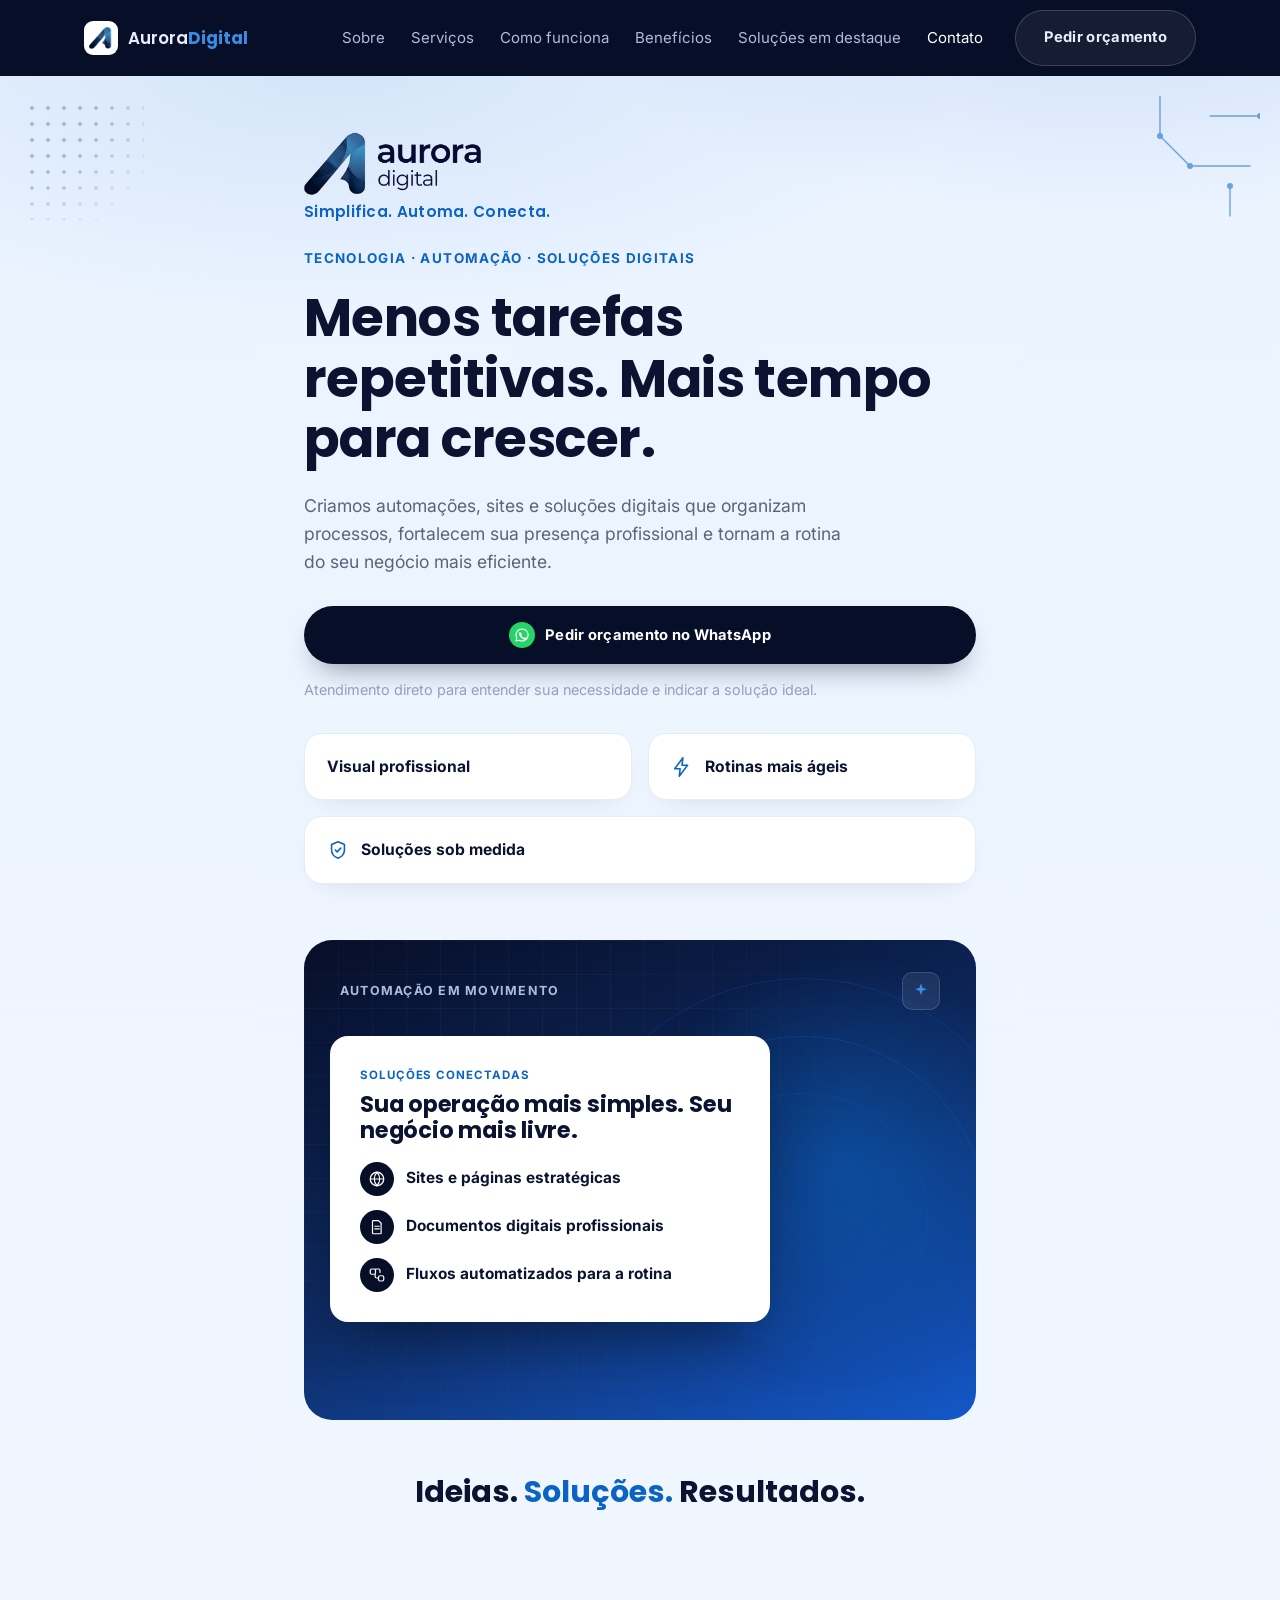
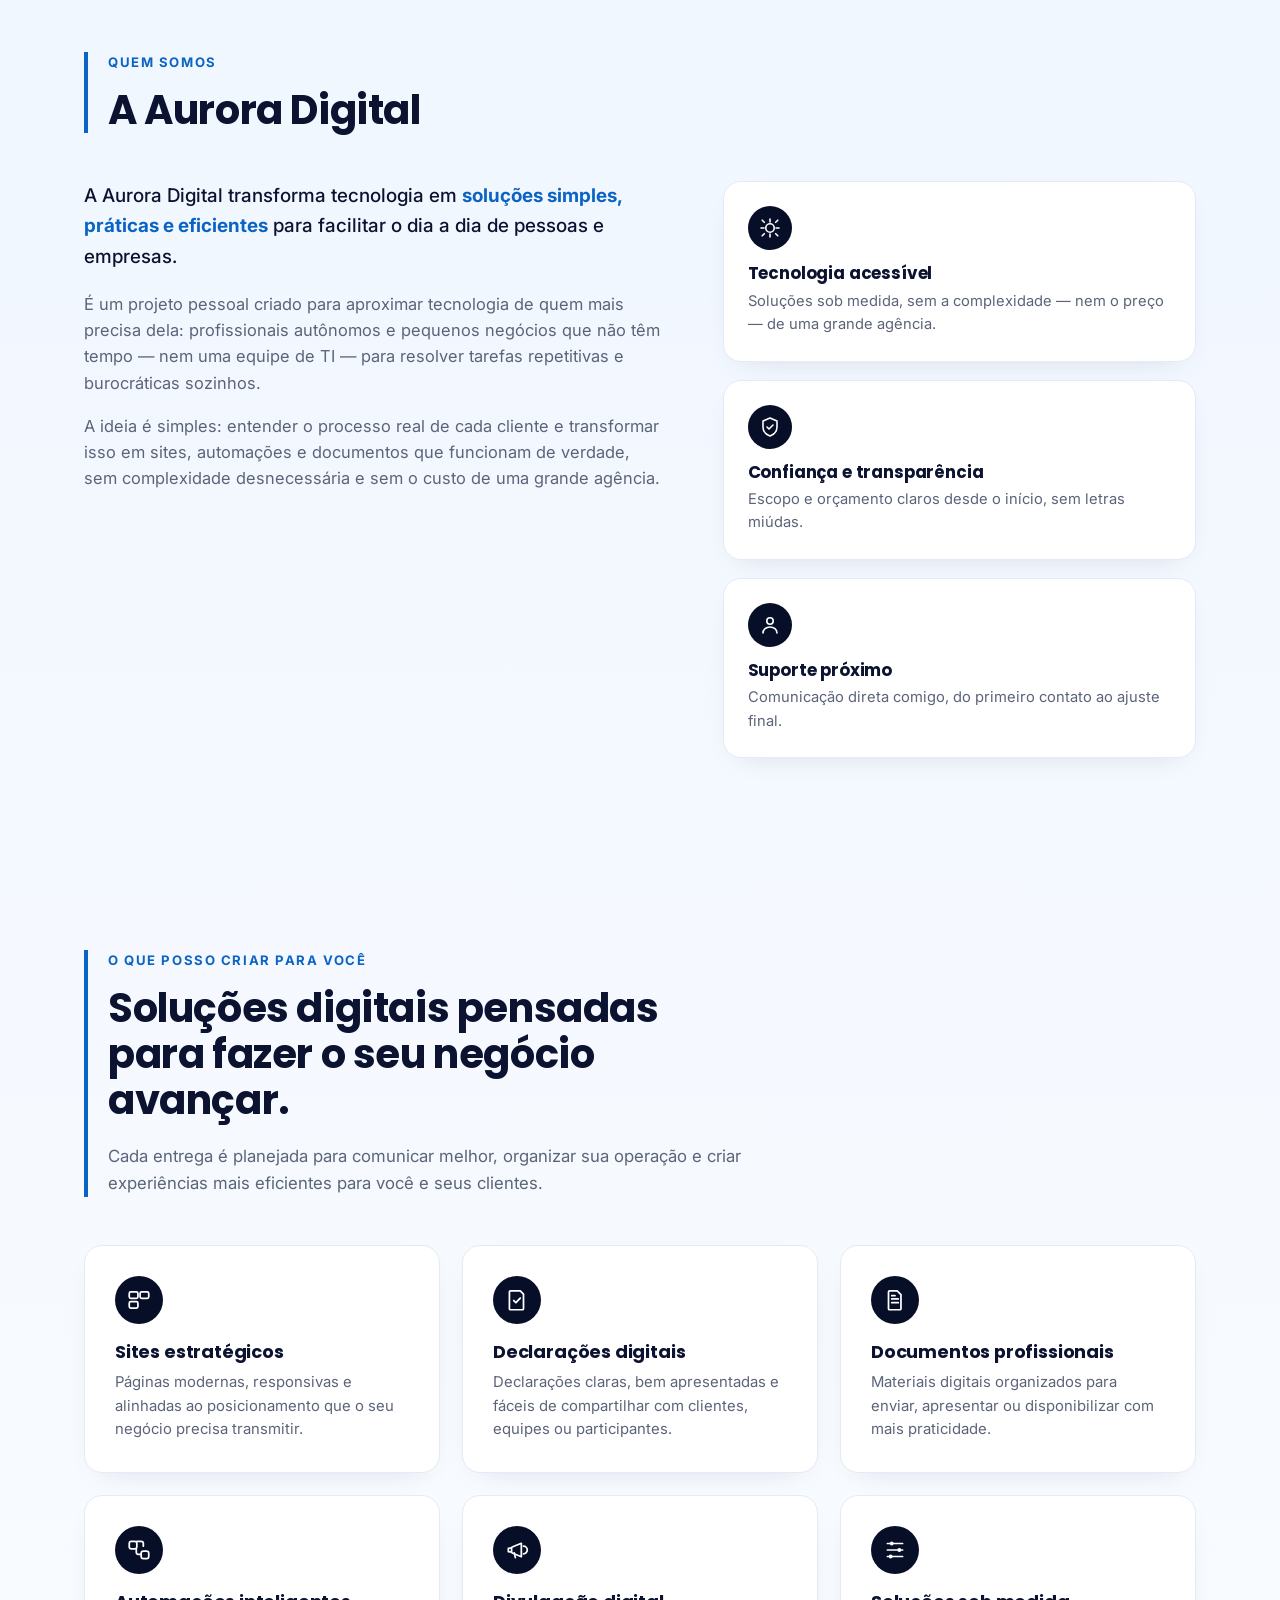
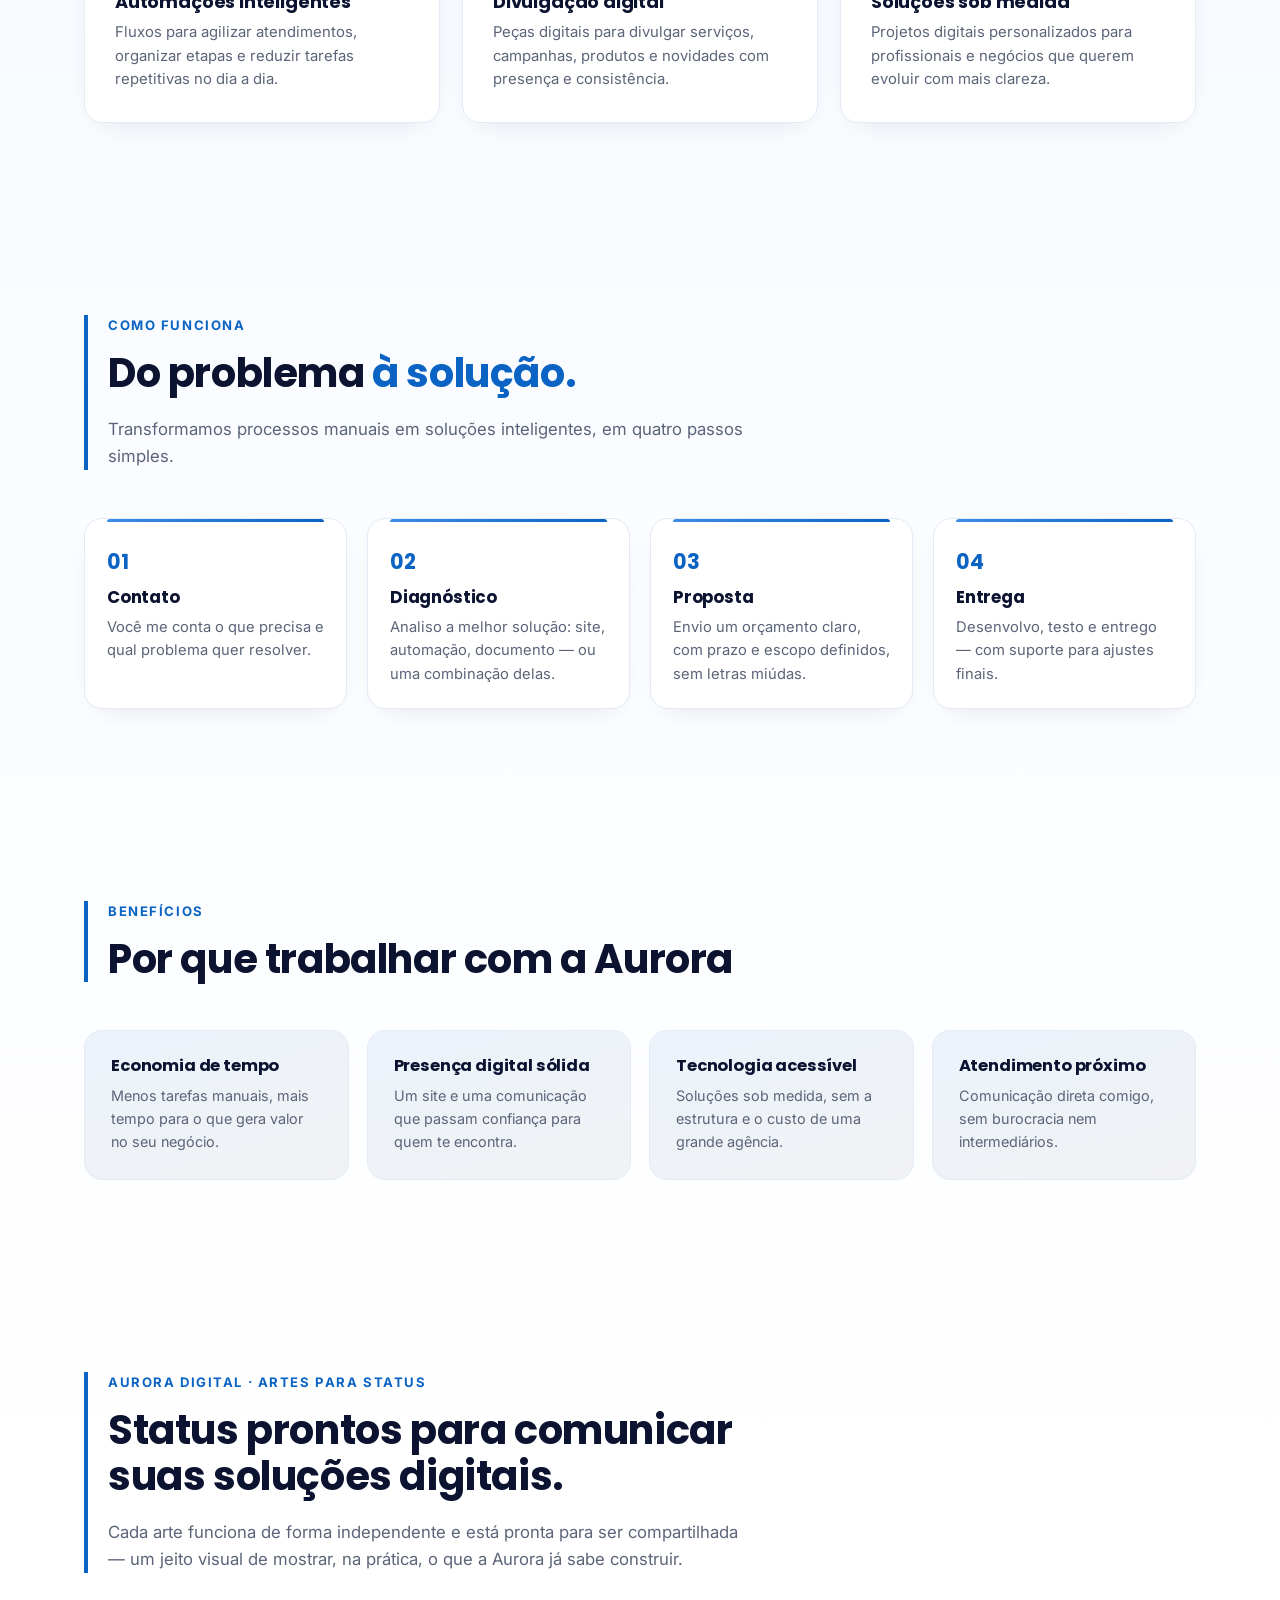
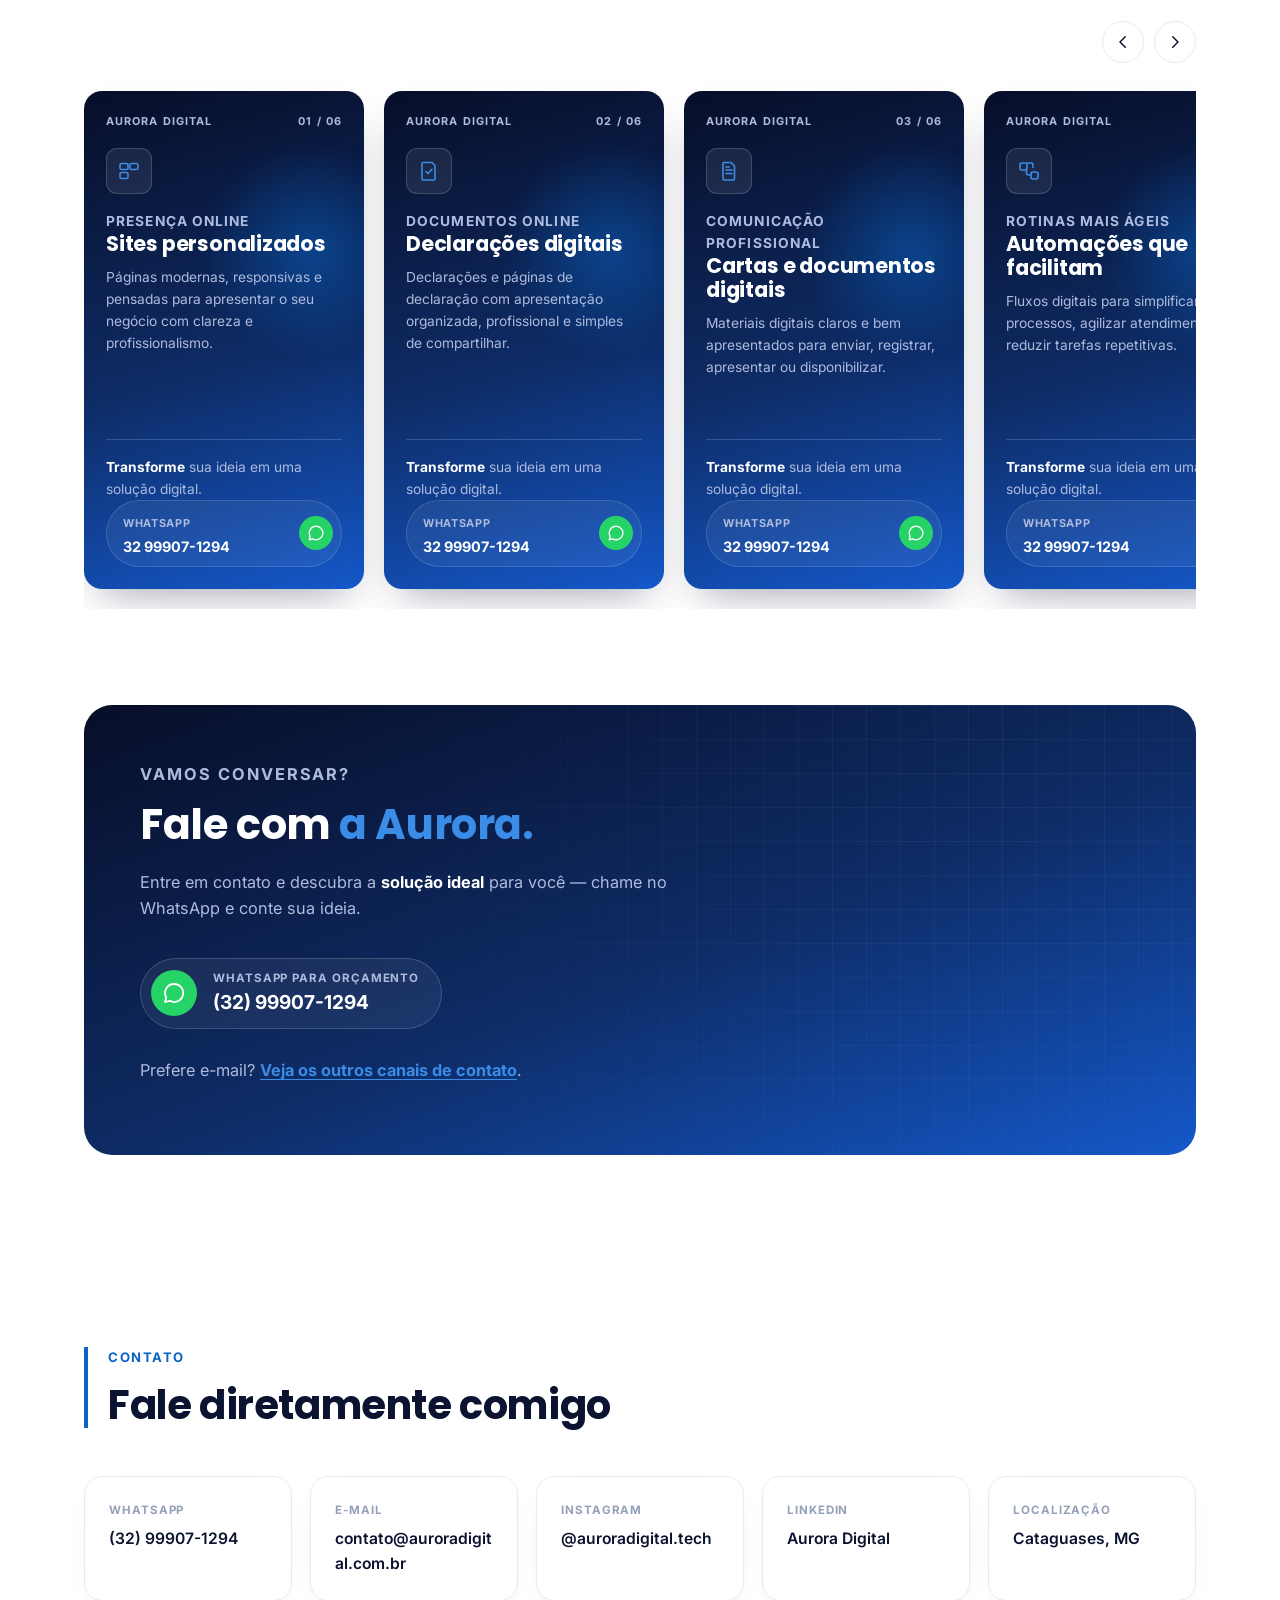
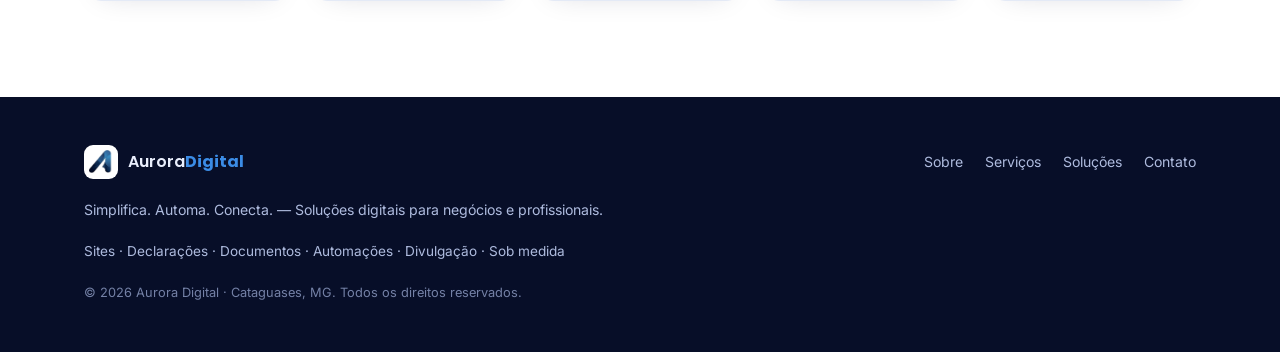
<file: index.html>
<!DOCTYPE html>
<html lang="pt-BR">
<head>
<meta charset="UTF-8">
<meta name="viewport" content="width=device-width, initial-scale=1.0">
<title>Aurora Digital — Automação e soluções digitais sob medida</title>
<meta name="description" content="A Aurora Digital cria sites, automações, documentos e soluções digitais sob medida para profissionais e pequenos negócios que querem economizar tempo e melhorar sua presença online.">

<link rel="preconnect" href="https://fonts.googleapis.com">
<link rel="preconnect" href="https://fonts.gstatic.com" crossorigin>
<link href="https://fonts.googleapis.com/css2?family=Poppins:wght@500;600;700;800&family=Inter:wght@400;500;600;700&display=swap" rel="stylesheet">

<link rel="icon" type="image/png" sizes="32x32" href="assets/favicon-32.png">
<link rel="icon" type="image/png" sizes="512x512" href="assets/favicon-512.png">
<link rel="apple-touch-icon" href="assets/apple-touch-icon.png">

<link rel="stylesheet" href="style.css">
</head>
<body>

<a class="skip-link" href="#conteudo">Pular para o conteúdo</a>

<!-- EDITAR: troque pelo número real de WhatsApp (com DDI 55 + DDD, só números) -->
<!-- Número usado: (32) 99907-1294 -->

<header class="site-header" id="topo">
  <div class="container header-inner">
    <a href="#topo" class="logo" aria-label="Aurora Digital — início">
      <span class="logo-mark" aria-hidden="true">
        <img src="assets/logo-icon.png" alt="" width="217" height="207">
      </span>
      <span class="logo-text">Aurora<strong>Digital</strong></span>
    </a>

    <nav class="main-nav" id="main-nav" data-state="closed">
      <ul>
        <li><a href="#sobre" class="nav-link">Sobre</a></li>
        <li><a href="#servicos" class="nav-link">Serviços</a></li>
        <li><a href="#como-funciona" class="nav-link">Como funciona</a></li>
        <li><a href="#beneficios" class="nav-link">Benefícios</a></li>
        <li><a href="#solucoes" class="nav-link">Soluções em destaque</a></li>
        <li><a href="#contato" class="nav-link">Contato</a></li>
      </ul>
      <a href="#orcamento" class="btn btn-ghost-dark btn-nav">Pedir orçamento</a>
    </nav>

    <button class="menu-toggle" id="menu-toggle" aria-expanded="false" aria-controls="main-nav" aria-label="Abrir menu">
      <span></span><span></span><span></span>
    </button>
  </div>
</header>

<main id="conteudo">

  <!-- HERO -->
  <section class="hero" id="hero">
    <span class="corner-dots" aria-hidden="true"></span>
    <span class="corner-circuit" aria-hidden="true">
      <svg viewBox="0 0 220 160" fill="none">
        <path d="M120 0v40l30 30h60M170 20h50M150 70h20M190 90v30" stroke="#0B63C4" stroke-width="1.4" stroke-linecap="round"/>
        <circle cx="120" cy="40" r="3" fill="#0B63C4"/>
        <circle cx="150" cy="70" r="3" fill="#0B63C4"/>
        <circle cx="190" cy="90" r="3" fill="#0B63C4"/>
        <circle cx="220" cy="20" r="3" fill="#0B63C4"/>
      </svg>
    </span>
    <div class="container hero-inner">
      <div class="brand-chip reveal">
        <img src="assets/logo-lockup.png" alt="Aurora Digital" class="brand-chip-logo" width="574" height="207">
      </div>
      <p class="brand-tagline reveal">Simplifica. Automa. Conecta.</p>

      <p class="eyebrow reveal">Tecnologia · Automação · Soluções Digitais</p>
      <h1 class="reveal">Menos tarefas repetitivas. Mais tempo para crescer.</h1>
      <p class="hero-lead reveal">
        Criamos automações, sites e soluções digitais que organizam processos,
        fortalecem sua presença profissional e tornam a rotina do seu negócio
        mais eficiente.
      </p>

      <div class="hero-actions reveal">
        <a href="#" class="btn btn-primary btn-block whatsapp-link" data-wa-message="Olá! Vim pelo site da Aurora Digital e gostaria de um orçamento.">
          <span class="wa-badge" aria-hidden="true">
            <svg viewBox="0 0 24 24" fill="none"><path d="M12 3a9 9 0 0 0-7.8 13.4L3 21l4.7-1.2A9 9 0 1 0 12 3z" stroke="currentColor" stroke-width="1.7" stroke-linecap="round" stroke-linejoin="round"/><path d="M8.5 8.8c.2-.5.5-.5.8-.5h.6c.2 0 .5 0 .7.5.3.6.9 2 1 2.1.1.2.1.4 0 .6-.1.2-.2.3-.4.5-.2.2-.4.4-.2.7.2.4 1 1.5 2.1 2.4 1.4 1.2 2 1.3 2.3 1.2.3-.1.6-.4.8-.7.2-.2.4-.3.7-.2.3.1 1.8.8 2.1 1 .3.1.5.2.5.4.1.5-.1 1.2-.6 1.7-.6.6-1.9 1-3.1.6-1.6-.5-3.7-1.6-5.4-3.4-1.6-1.7-2.6-3.6-2.9-5-.3-1.3.1-2.5.7-3.1z" fill="currentColor"/></svg>
          </span>
          <span>Pedir orçamento no WhatsApp</span>
        </a>
      </div>
      <p class="hero-note reveal">Atendimento direto para entender sua necessidade e indicar a solução ideal.</p>

      <div class="pill-grid reveal">
        <div class="pill">Visual profissional</div>
        <div class="pill">
          <span class="pill-icon" aria-hidden="true">
            <svg viewBox="0 0 24 24" fill="none"><path d="M13 2L4 14h6l-1 8 9-12h-6l1-8z" stroke="currentColor" stroke-width="1.7" stroke-linejoin="round"/></svg>
          </span>
          Rotinas mais ágeis
        </div>
        <div class="pill">
          <span class="pill-icon" aria-hidden="true">
            <svg viewBox="0 0 24 24" fill="none"><path d="M12 3l7 3v6c0 4.5-3 7.5-7 9-4-1.5-7-4.5-7-9V6l7-3z" stroke="currentColor" stroke-width="1.7" stroke-linejoin="round"/><path d="M9 12l2 2 4-4" stroke="currentColor" stroke-width="1.7" stroke-linecap="round" stroke-linejoin="round"/></svg>
          </span>
          Soluções sob medida
        </div>
      </div>

      <!-- Painel escuro: Automação em movimento -->
      <div class="motion-panel reveal">
        <div class="motion-rings" aria-hidden="true"><span></span><span></span><span></span></div>
        <div class="motion-glow" aria-hidden="true"></div>

        <div class="motion-topbar">
          <span>Automação em movimento</span>
          <span class="sparkle" aria-hidden="true">
            <svg viewBox="0 0 24 24" fill="none"><path d="M12 3l1.8 5.2L19 10l-5.2 1.8L12 17l-1.8-5.2L5 10l5.2-1.8L12 3z" fill="currentColor"/></svg>
          </span>
        </div>

        <div class="motion-card">
          <p class="story-eyebrow" style="color:var(--blue)">Soluções conectadas</p>
          <h3>Sua operação mais simples. Seu negócio mais livre.</h3>
          <ul class="motion-list">
            <li>
              <span class="ic" style="background:var(--tint-mint-bg); color:var(--tint-mint-fg)" aria-hidden="true">
                <svg viewBox="0 0 24 24" fill="none"><circle cx="12" cy="12" r="9" stroke="currentColor" stroke-width="1.7"/><path d="M3 12h18M12 3c2.4 2.6 3.6 5.7 3.6 9s-1.2 6.4-3.6 9c-2.4-2.6-3.6-5.7-3.6-9S9.6 5.6 12 3z" stroke="currentColor" stroke-width="1.5"/></svg>
              </span>
              Sites e páginas estratégicas
            </li>
            <li>
              <span class="ic" style="background:var(--tint-blue-bg); color:var(--tint-blue-fg)" aria-hidden="true">
                <svg viewBox="0 0 24 24" fill="none"><path d="M7 3.5h7l3.5 3.5V20a1 1 0 0 1-1 1H7a1 1 0 0 1-1-1V4.5a1 1 0 0 1 1-1z" stroke="currentColor" stroke-width="1.6" stroke-linejoin="round"/><path d="M9 11h6M9 14.5h6" stroke="currentColor" stroke-width="1.6" stroke-linecap="round"/></svg>
              </span>
              Documentos digitais profissionais
            </li>
            <li>
              <span class="ic" style="background:var(--tint-purple-bg); color:var(--tint-purple-fg)" aria-hidden="true">
                <svg viewBox="0 0 24 24" fill="none"><rect x="3" y="4" width="7" height="7" rx="2" stroke="currentColor" stroke-width="1.6"/><rect x="14" y="13" width="7" height="7" rx="2" stroke="currentColor" stroke-width="1.6"/><path d="M9.5 11v3a2 2 0 0 0 2 2H14M10 4h4a2 2 0 0 1 2 2v2.5" stroke="currentColor" stroke-width="1.6" stroke-linecap="round"/></svg>
              </span>
              Fluxos automatizados para a rotina
            </li>
          </ul>
        </div>
      </div>
    </div>
  </section>

  <!-- FAIXA DE IMPACTO -->
  <p class="statement-strip reveal">Ideias. <span class="accent">Soluções.</span> Resultados.</p>

  <!-- SOBRE -->
  <section class="section" id="sobre">
    <div class="container">
      <div class="section-head reveal">
        <p class="tag">Quem somos</p>
        <h2>A Aurora Digital</h2>
      </div>

      <div class="about-grid">
        <div class="about-text reveal">
          <p class="lead-statement">
            A Aurora Digital transforma tecnologia em <strong>soluções simples,
            práticas e eficientes</strong> para facilitar o dia a dia de pessoas
            e empresas.
          </p>
          <p>
            É um projeto pessoal criado para aproximar tecnologia de quem mais
            precisa dela: profissionais autônomos e pequenos negócios que não
            têm tempo — nem uma equipe de TI — para resolver tarefas repetitivas
            e burocráticas sozinhos.
          </p>
          <p>
            A ideia é simples: entender o processo real de cada cliente e
            transformar isso em sites, automações e documentos que funcionam de
            verdade, sem complexidade desnecessária e sem o custo de uma grande
            agência.
          </p>
        </div>

        <div class="about-values reveal">
          <div class="value-card">
            <span class="value-icon" style="background:var(--tint-blue-bg); color:var(--tint-blue-fg)" aria-hidden="true">
              <svg viewBox="0 0 24 24" fill="none"><path d="M12 3v3M12 18v3M4.2 4.2l2.1 2.1M17.7 17.7l2.1 2.1M3 12h3M18 12h3M4.2 19.8l2.1-2.1M17.7 6.3l2.1-2.1" stroke="currentColor" stroke-width="1.6" stroke-linecap="round"/><circle cx="12" cy="12" r="4.2" stroke="currentColor" stroke-width="1.6"/></svg>
            </span>
            <h3>Tecnologia acessível</h3>
            <p>Soluções sob medida, sem a complexidade — nem o preço — de uma grande agência.</p>
          </div>
          <div class="value-card">
            <span class="value-icon" style="background:var(--tint-mint-bg); color:var(--tint-mint-fg)" aria-hidden="true">
              <svg viewBox="0 0 24 24" fill="none"><path d="M12 3l7 3v6c0 4.5-3 7.5-7 9-4-1.5-7-4.5-7-9V6l7-3z" stroke="currentColor" stroke-width="1.6" stroke-linejoin="round"/><path d="M9 12l2 2 4-4" stroke="currentColor" stroke-width="1.6" stroke-linecap="round" stroke-linejoin="round"/></svg>
            </span>
            <h3>Confiança e transparência</h3>
            <p>Escopo e orçamento claros desde o início, sem letras miúdas.</p>
          </div>
          <div class="value-card">
            <span class="value-icon" style="background:var(--tint-purple-bg); color:var(--tint-purple-fg)" aria-hidden="true">
              <svg viewBox="0 0 24 24" fill="none"><circle cx="12" cy="8" r="3.2" stroke="currentColor" stroke-width="1.6"/><path d="M5 20c0-3.5 3.1-6 7-6s7 2.5 7 6" stroke="currentColor" stroke-width="1.6" stroke-linecap="round"/></svg>
            </span>
            <h3>Suporte próximo</h3>
            <p>Comunicação direta comigo, do primeiro contato ao ajuste final.</p>
          </div>
        </div>
      </div>
    </div>
  </section>

  <!-- SERVIÇOS -->
  <section class="section" id="servicos">
    <div class="container">
      <div class="section-head reveal">
        <p class="tag">O que posso criar para você</p>
        <h2>Soluções digitais pensadas para fazer o seu negócio avançar.</h2>
        <p class="section-lead">Cada entrega é planejada para comunicar melhor, organizar sua operação e criar experiências mais eficientes para você e seus clientes.</p>
      </div>

      <div class="services-grid">
        <article class="service-card reveal">
          <span class="service-icon" style="background:var(--tint-blue-bg); color:var(--tint-blue-fg)" aria-hidden="true">
            <svg viewBox="0 0 24 24" fill="none"><rect x="3" y="4.5" width="8" height="6" rx="1.4" stroke="currentColor" stroke-width="1.6"/><rect x="13" y="4.5" width="8" height="6" rx="1.4" stroke="currentColor" stroke-width="1.6"/><rect x="3" y="13.5" width="8" height="6" rx="1.4" stroke="currentColor" stroke-width="1.6"/></svg>
          </span>
          <h3>Sites estratégicos</h3>
          <p>Páginas modernas, responsivas e alinhadas ao posicionamento que o seu negócio precisa transmitir.</p>
        </article>

        <article class="service-card reveal">
          <span class="service-icon" style="background:var(--tint-mint-bg); color:var(--tint-mint-fg)" aria-hidden="true">
            <svg viewBox="0 0 24 24" fill="none"><path d="M6 3.5h9l3 3V20a1 1 0 0 1-1 1H6a1 1 0 0 1-1-1V4.5a1 1 0 0 1 1-1z" stroke="currentColor" stroke-width="1.6" stroke-linejoin="round"/><path d="M9 12.5l2 2 4-4.2" stroke="currentColor" stroke-width="1.6" stroke-linecap="round" stroke-linejoin="round"/></svg>
          </span>
          <h3>Declarações digitais</h3>
          <p>Declarações claras, bem apresentadas e fáceis de compartilhar com clientes, equipes ou participantes.</p>
        </article>

        <article class="service-card reveal">
          <span class="service-icon" style="background:var(--tint-orange-bg); color:var(--tint-orange-fg)" aria-hidden="true">
            <svg viewBox="0 0 24 24" fill="none"><path d="M7 3.5h7l3.5 3.5V20a1 1 0 0 1-1 1H7a1 1 0 0 1-1-1V4.5a1 1 0 0 1 1-1z" stroke="currentColor" stroke-width="1.6" stroke-linejoin="round"/><path d="M9 11h6M9 14.5h6M9 8h3" stroke="currentColor" stroke-width="1.6" stroke-linecap="round"/></svg>
          </span>
          <h3>Documentos profissionais</h3>
          <p>Materiais digitais organizados para enviar, apresentar ou disponibilizar com mais praticidade.</p>
        </article>

        <article class="service-card reveal">
          <span class="service-icon" style="background:var(--tint-purple-bg); color:var(--tint-purple-fg)" aria-hidden="true">
            <svg viewBox="0 0 24 24" fill="none"><rect x="3" y="4" width="7" height="7" rx="2" stroke="currentColor" stroke-width="1.6"/><rect x="14" y="13" width="7" height="7" rx="2" stroke="currentColor" stroke-width="1.6"/><path d="M9.5 11v3a2 2 0 0 0 2 2H14M10 4h4a2 2 0 0 1 2 2v2.5" stroke="currentColor" stroke-width="1.6" stroke-linecap="round"/></svg>
          </span>
          <h3>Automações inteligentes</h3>
          <p>Fluxos para agilizar atendimentos, organizar etapas e reduzir tarefas repetitivas no dia a dia.</p>
        </article>

        <article class="service-card reveal">
          <span class="service-icon" style="background:var(--tint-violet-bg); color:var(--tint-violet-fg)" aria-hidden="true">
            <svg viewBox="0 0 24 24" fill="none"><path d="M4 10.5v3l3 .6v-4.2L4 10.5z" stroke="currentColor" stroke-width="1.6" stroke-linejoin="round"/><path d="M7 9.4l9-3.6v12.4l-9-3.6" stroke="currentColor" stroke-width="1.6" stroke-linejoin="round"/><path d="M9.5 14.7l1 4.3M18 8.5a3.2 3.2 0 0 1 0 7" stroke="currentColor" stroke-width="1.6" stroke-linecap="round"/></svg>
          </span>
          <h3>Divulgação digital</h3>
          <p>Peças digitais para divulgar serviços, campanhas, produtos e novidades com presença e consistência.</p>
        </article>

        <article class="service-card reveal">
          <span class="service-icon" style="background:var(--tint-sky-bg); color:var(--tint-sky-fg)" aria-hidden="true">
            <svg viewBox="0 0 24 24" fill="none"><path d="M5 6h14M5 12h14M5 18h14" stroke="currentColor" stroke-width="1.6" stroke-linecap="round"/><circle cx="9" cy="6" r="1.8" fill="currentColor"/><circle cx="16" cy="12" r="1.8" fill="currentColor"/><circle cx="8" cy="18" r="1.8" fill="currentColor"/></svg>
          </span>
          <h3>Soluções sob medida</h3>
          <p>Projetos digitais personalizados para profissionais e negócios que querem evoluir com mais clareza.</p>
        </article>
      </div>
    </div>
  </section>

  <!-- COMO FUNCIONA -->
  <section class="section" id="como-funciona">
    <div class="container">
      <div class="section-head reveal">
        <p class="tag">Como funciona</p>
        <h2>Do problema <span class="accent">à solução.</span></h2>
        <p class="section-lead">Transformamos processos manuais em soluções inteligentes, em quatro passos simples.</p>
      </div>

      <ol class="process">
        <li class="process-step reveal">
          <span class="process-number">01</span>
          <h3>Contato</h3>
          <p>Você me conta o que precisa e qual problema quer resolver.</p>
        </li>
        <li class="process-step reveal">
          <span class="process-number">02</span>
          <h3>Diagnóstico</h3>
          <p>Analiso a melhor solução: site, automação, documento — ou uma combinação delas.</p>
        </li>
        <li class="process-step reveal">
          <span class="process-number">03</span>
          <h3>Proposta</h3>
          <p>Envio um orçamento claro, com prazo e escopo definidos, sem letras miúdas.</p>
        </li>
        <li class="process-step reveal">
          <span class="process-number">04</span>
          <h3>Entrega</h3>
          <p>Desenvolvo, testo e entrego — com suporte para ajustes finais.</p>
        </li>
      </ol>
    </div>
  </section>

  <!-- BENEFÍCIOS -->
  <section class="section" id="beneficios">
    <div class="container">
      <div class="section-head reveal">
        <p class="tag">Benefícios</p>
        <h2>Por que trabalhar com a Aurora</h2>
      </div>

      <div class="benefits-grid">
        <div class="benefit-item reveal">
          <h3>Economia de tempo</h3>
          <p>Menos tarefas manuais, mais tempo para o que gera valor no seu negócio.</p>
        </div>
        <div class="benefit-item reveal">
          <h3>Presença digital sólida</h3>
          <p>Um site e uma comunicação que passam confiança para quem te encontra.</p>
        </div>
        <div class="benefit-item reveal">
          <h3>Tecnologia acessível</h3>
          <p>Soluções sob medida, sem a estrutura e o custo de uma grande agência.</p>
        </div>
        <div class="benefit-item reveal">
          <h3>Atendimento próximo</h3>
          <p>Comunicação direta comigo, sem burocracia nem intermediários.</p>
        </div>
      </div>
    </div>
  </section>

  <!-- SOLUÇÕES EM DESTAQUE -->
  <section class="section" id="solucoes">
    <div class="container">
      <div class="section-head reveal">
        <p class="tag">Aurora Digital · Artes para status</p>
        <h2>Status prontos para comunicar suas soluções digitais.</h2>
        <p class="section-lead">Cada arte funciona de forma independente e está pronta para ser compartilhada — um jeito visual de mostrar, na prática, o que a Aurora já sabe construir.</p>
      </div>

      <div class="showcase-nav">
        <button class="showcase-arrow" id="showcase-prev" aria-label="Ver card anterior">
          <svg viewBox="0 0 24 24" fill="none"><path d="M15 5l-7 7 7 7" stroke="currentColor" stroke-width="2" stroke-linecap="round" stroke-linejoin="round"/></svg>
        </button>
        <button class="showcase-arrow" id="showcase-next" aria-label="Ver próximo card">
          <svg viewBox="0 0 24 24" fill="none"><path d="M9 5l7 7-7 7" stroke="currentColor" stroke-width="2" stroke-linecap="round" stroke-linejoin="round"/></svg>
        </button>
      </div>

      <div class="showcase-wrap reveal">
        <div class="showcase-track" id="showcase-track" tabindex="0" aria-label="Galeria de artes para status, role para o lado para ver mais">

          <article class="story-card">
            <div class="story-top"><span>Aurora Digital</span><span>01 / 06</span></div>
            <span class="story-icon" aria-hidden="true">
              <svg viewBox="0 0 24 24" fill="none"><rect x="3" y="4.5" width="8" height="6" rx="1.4" stroke="currentColor" stroke-width="1.6"/><rect x="13" y="4.5" width="8" height="6" rx="1.4" stroke="currentColor" stroke-width="1.6"/><rect x="3" y="13.5" width="8" height="6" rx="1.4" stroke="currentColor" stroke-width="1.6"/></svg>
            </span>
            <p class="story-eyebrow">Presença online</p>
            <h3>Sites personalizados</h3>
            <p>Páginas modernas, responsivas e pensadas para apresentar o seu negócio com clareza e profissionalismo.</p>
            <div class="story-spacer"></div>
            <div class="story-divider"></div>
            <p class="story-tagline"><strong>Transforme</strong> sua ideia em uma solução digital.</p>
            <div class="story-contact">
              <span>
                <span class="story-contact-text">WhatsApp</span>
                <span class="story-contact-num">32 99907-1294</span>
              </span>
              <a href="#" class="story-contact-btn whatsapp-link" data-wa-message="Olá! Vi o status sobre Sites personalizados e quero saber mais." aria-label="Chamar no WhatsApp">
                <svg viewBox="0 0 24 24" fill="none"><path d="M12 3a9 9 0 0 0-7.8 13.4L3 21l4.7-1.2A9 9 0 1 0 12 3z" stroke="currentColor" stroke-width="1.8" stroke-linecap="round" stroke-linejoin="round"/></svg>
              </a>
            </div>
          </article>

          <article class="story-card">
            <div class="story-top"><span>Aurora Digital</span><span>02 / 06</span></div>
            <span class="story-icon" aria-hidden="true">
              <svg viewBox="0 0 24 24" fill="none"><path d="M6 3.5h9l3 3V20a1 1 0 0 1-1 1H6a1 1 0 0 1-1-1V4.5a1 1 0 0 1 1-1z" stroke="currentColor" stroke-width="1.6" stroke-linejoin="round"/><path d="M9 12.5l2 2 4-4.2" stroke="currentColor" stroke-width="1.6" stroke-linecap="round" stroke-linejoin="round"/></svg>
            </span>
            <p class="story-eyebrow">Documentos online</p>
            <h3>Declarações digitais</h3>
            <p>Declarações e páginas de declaração com apresentação organizada, profissional e simples de compartilhar.</p>
            <div class="story-spacer"></div>
            <div class="story-divider"></div>
            <p class="story-tagline"><strong>Transforme</strong> sua ideia em uma solução digital.</p>
            <div class="story-contact">
              <span>
                <span class="story-contact-text">WhatsApp</span>
                <span class="story-contact-num">32 99907-1294</span>
              </span>
              <a href="#" class="story-contact-btn whatsapp-link" data-wa-message="Olá! Vi o status sobre Declarações digitais e quero saber mais." aria-label="Chamar no WhatsApp">
                <svg viewBox="0 0 24 24" fill="none"><path d="M12 3a9 9 0 0 0-7.8 13.4L3 21l4.7-1.2A9 9 0 1 0 12 3z" stroke="currentColor" stroke-width="1.8" stroke-linecap="round" stroke-linejoin="round"/></svg>
              </a>
            </div>
          </article>

          <article class="story-card">
            <div class="story-top"><span>Aurora Digital</span><span>03 / 06</span></div>
            <span class="story-icon" aria-hidden="true">
              <svg viewBox="0 0 24 24" fill="none"><path d="M7 3.5h7l3.5 3.5V20a1 1 0 0 1-1 1H7a1 1 0 0 1-1-1V4.5a1 1 0 0 1 1-1z" stroke="currentColor" stroke-width="1.6" stroke-linejoin="round"/><path d="M9 11h6M9 14.5h6M9 8h3" stroke="currentColor" stroke-width="1.6" stroke-linecap="round"/></svg>
            </span>
            <p class="story-eyebrow">Comunicação profissional</p>
            <h3>Cartas e documentos digitais</h3>
            <p>Materiais digitais claros e bem apresentados para enviar, registrar, apresentar ou disponibilizar.</p>
            <div class="story-spacer"></div>
            <div class="story-divider"></div>
            <p class="story-tagline"><strong>Transforme</strong> sua ideia em uma solução digital.</p>
            <div class="story-contact">
              <span>
                <span class="story-contact-text">WhatsApp</span>
                <span class="story-contact-num">32 99907-1294</span>
              </span>
              <a href="#" class="story-contact-btn whatsapp-link" data-wa-message="Olá! Vi o status sobre Documentos digitais e quero saber mais." aria-label="Chamar no WhatsApp">
                <svg viewBox="0 0 24 24" fill="none"><path d="M12 3a9 9 0 0 0-7.8 13.4L3 21l4.7-1.2A9 9 0 1 0 12 3z" stroke="currentColor" stroke-width="1.8" stroke-linecap="round" stroke-linejoin="round"/></svg>
              </a>
            </div>
          </article>

          <article class="story-card">
            <div class="story-top"><span>Aurora Digital</span><span>04 / 06</span></div>
            <span class="story-icon" aria-hidden="true">
              <svg viewBox="0 0 24 24" fill="none"><rect x="3" y="4" width="7" height="7" rx="2" stroke="currentColor" stroke-width="1.6"/><rect x="14" y="13" width="7" height="7" rx="2" stroke="currentColor" stroke-width="1.6"/><path d="M9.5 11v3a2 2 0 0 0 2 2H14M10 4h4a2 2 0 0 1 2 2v2.5" stroke="currentColor" stroke-width="1.6" stroke-linecap="round"/></svg>
            </span>
            <p class="story-eyebrow">Rotinas mais ágeis</p>
            <h3>Automações que facilitam</h3>
            <p>Fluxos digitais para simplificar processos, agilizar atendimentos e reduzir tarefas repetitivas.</p>
            <div class="story-spacer"></div>
            <div class="story-divider"></div>
            <p class="story-tagline"><strong>Transforme</strong> sua ideia em uma solução digital.</p>
            <div class="story-contact">
              <span>
                <span class="story-contact-text">WhatsApp</span>
                <span class="story-contact-num">32 99907-1294</span>
              </span>
              <a href="#" class="story-contact-btn whatsapp-link" data-wa-message="Olá! Vi o status sobre Automações e quero saber mais." aria-label="Chamar no WhatsApp">
                <svg viewBox="0 0 24 24" fill="none"><path d="M12 3a9 9 0 0 0-7.8 13.4L3 21l4.7-1.2A9 9 0 1 0 12 3z" stroke="currentColor" stroke-width="1.8" stroke-linecap="round" stroke-linejoin="round"/></svg>
              </a>
            </div>
          </article>

          <article class="story-card">
            <div class="story-top"><span>Aurora Digital</span><span>05 / 06</span></div>
            <span class="story-icon" aria-hidden="true">
              <svg viewBox="0 0 24 24" fill="none"><path d="M4 10.5v3l3 .6v-4.2L4 10.5z" stroke="currentColor" stroke-width="1.6" stroke-linejoin="round"/><path d="M7 9.4l9-3.6v12.4l-9-3.6" stroke="currentColor" stroke-width="1.6" stroke-linejoin="round"/><path d="M9.5 14.7l1 4.3M18 8.5a3.2 3.2 0 0 1 0 7" stroke="currentColor" stroke-width="1.6" stroke-linecap="round"/></svg>
            </span>
            <p class="story-eyebrow">Divulgue com impacto</p>
            <h3>Panfletos e materiais digitais</h3>
            <p>Peças digitais para divulgar serviços, campanhas, produtos e novidades com mais presença visual.</p>
            <div class="story-spacer"></div>
            <div class="story-divider"></div>
            <p class="story-tagline"><strong>Transforme</strong> sua ideia em uma solução digital.</p>
            <div class="story-contact">
              <span>
                <span class="story-contact-text">WhatsApp</span>
                <span class="story-contact-num">32 99907-1294</span>
              </span>
              <a href="#" class="story-contact-btn whatsapp-link" data-wa-message="Olá! Vi o status sobre Divulgação digital e quero saber mais." aria-label="Chamar no WhatsApp">
                <svg viewBox="0 0 24 24" fill="none"><path d="M12 3a9 9 0 0 0-7.8 13.4L3 21l4.7-1.2A9 9 0 1 0 12 3z" stroke="currentColor" stroke-width="1.8" stroke-linecap="round" stroke-linejoin="round"/></svg>
              </a>
            </div>
          </article>

          <article class="story-card">
            <div class="story-top"><span>Aurora Digital</span><span>06 / 06</span></div>
            <span class="story-icon" aria-hidden="true">
              <svg viewBox="0 0 24 24" fill="none"><path d="M5 6h14M5 12h14M5 18h14" stroke="currentColor" stroke-width="1.6" stroke-linecap="round"/><circle cx="9" cy="6" r="1.8" fill="currentColor"/><circle cx="16" cy="12" r="1.8" fill="currentColor"/><circle cx="8" cy="18" r="1.8" fill="currentColor"/></svg>
            </span>
            <p class="story-eyebrow">Sob medida</p>
            <h3>Soluções sob medida</h3>
            <p>Projetos digitais personalizados para profissionais e negócios que querem evoluir com mais clareza.</p>
            <div class="story-spacer"></div>
            <div class="story-divider"></div>
            <p class="story-tagline"><strong>Transforme</strong> sua ideia em uma solução digital.</p>
            <div class="story-contact">
              <span>
                <span class="story-contact-text">WhatsApp</span>
                <span class="story-contact-num">32 99907-1294</span>
              </span>
              <a href="#" class="story-contact-btn whatsapp-link" data-wa-message="Olá! Vi o status sobre soluções sob medida e quero saber mais." aria-label="Chamar no WhatsApp">
                <svg viewBox="0 0 24 24" fill="none"><path d="M12 3a9 9 0 0 0-7.8 13.4L3 21l4.7-1.2A9 9 0 1 0 12 3z" stroke="currentColor" stroke-width="1.8" stroke-linecap="round" stroke-linejoin="round"/></svg>
              </a>
            </div>
          </article>

        </div>
      </div>
      <!-- EDITAR: quando tiver artes/casos reais, substitua o conteúdo de cada story-card mantendo a mesma estrutura -->
    </div>
  </section>

  <!-- CTA ORÇAMENTO -->
  <section class="section cta-section" id="orcamento">
    <div class="container">
      <div class="cta-panel reveal">
        <span class="corner-dots corner-dots-dark" aria-hidden="true"></span>
        <p class="tag tag-on-dark">Vamos conversar?</p>
        <h2>Fale com <span class="accent-light">a Aurora.</span></h2>
        <p>Entre em contato e descubra a <strong>solução ideal</strong> para você — chame no WhatsApp e conte sua ideia.</p>

        <a href="#" class="cta-contact whatsapp-link" data-wa-message="Olá! Vim pelo site da Aurora Digital e gostaria de conversar sobre um orçamento.">
          <span class="cta-contact-icon" aria-hidden="true">
            <svg viewBox="0 0 24 24" fill="none"><path d="M12 3a9 9 0 0 0-7.8 13.4L3 21l4.7-1.2A9 9 0 1 0 12 3z" stroke="currentColor" stroke-width="1.8" stroke-linecap="round" stroke-linejoin="round"/></svg>
          </span>
          <span>
            <span class="cta-contact-label">WhatsApp para orçamento</span>
            <span class="cta-contact-num">(32) 99907-1294</span>
          </span>
        </a>

        <p class="cta-alt">Prefere e-mail? <a href="#contato">Veja os outros canais de contato</a>.</p>
      </div>
    </div>
  </section>

  <!-- CONTATO -->
  <section class="section" id="contato">
    <div class="container">
      <div class="section-head reveal">
        <p class="tag">Contato</p>
        <h2>Fale diretamente comigo</h2>
      </div>

      <div class="contact-grid reveal">
        <a class="contact-card whatsapp-link" href="#" data-wa-message="Olá! Vim pelo site da Aurora Digital." id="contact-whatsapp">
          <span class="contact-label">WhatsApp</span>
          <span class="contact-value">(32) 99907-1294</span>
        </a>
        <!-- EDITAR: substitua pelos seus dados reais -->
        <a class="contact-card" href="mailto:contato@auroradigital.com.br" id="contact-email">
          <span class="contact-label">E-mail</span>
          <span class="contact-value">contato@auroradigital.com.br</span>
        </a>
        <a class="contact-card" href="https://www.instagram.com/auroradigital.tech/" target="_blank" rel="noopener">
          <span class="contact-label">Instagram</span>
          <span class="contact-value">@auroradigital.tech</span>
        </a>
        <a class="contact-card" href="https://linkedin.com/" target="_blank" rel="noopener">
          <span class="contact-label">LinkedIn</span>
          <span class="contact-value">Aurora Digital</span>
        </a>
        <a class="contact-card" href="https://www.google.com/maps/search/?api=1&query=Cataguases%2C%20MG" target="_blank" rel="noopener">
          <span class="contact-label">Localização</span>
          <span class="contact-value">Cataguases, MG</span>
        </a>
      </div>
    </div>
  </section>

</main>

<footer class="site-footer">
  <div class="container footer-inner">
    <a href="#topo" class="logo logo-footer" aria-label="Aurora Digital — início">
      <span class="logo-mark" aria-hidden="true">
        <img src="assets/logo-icon.png" alt="" width="217" height="207">
      </span>
      <span class="logo-text">Aurora<strong>Digital</strong></span>
    </a>
    <nav class="footer-nav" aria-label="Navegação do rodapé">
      <a href="#sobre">Sobre</a>
      <a href="#servicos">Serviços</a>
      <a href="#solucoes">Soluções</a>
      <a href="#contato">Contato</a>
    </nav>
    <p class="footer-tagline">Simplifica. Automa. Conecta. — Soluções digitais para negócios e profissionais.</p>
    <p class="footer-services">Sites · Declarações · Documentos · Automações · Divulgação · Sob medida</p>
    <p class="footer-copy">© <span id="ano-atual">2026</span> Aurora Digital · Cataguases, MG. Todos os direitos reservados.</p>
  </div>
</footer>

<button class="back-to-top" id="back-to-top" aria-label="Voltar ao topo">
  <svg viewBox="0 0 24 24" fill="none"><path d="M12 19V5M5 12l7-7 7 7" stroke="currentColor" stroke-width="1.8" stroke-linecap="round" stroke-linejoin="round"/></svg>
</button>

<script src="script.js"></script>
</body>
</html>
</file>
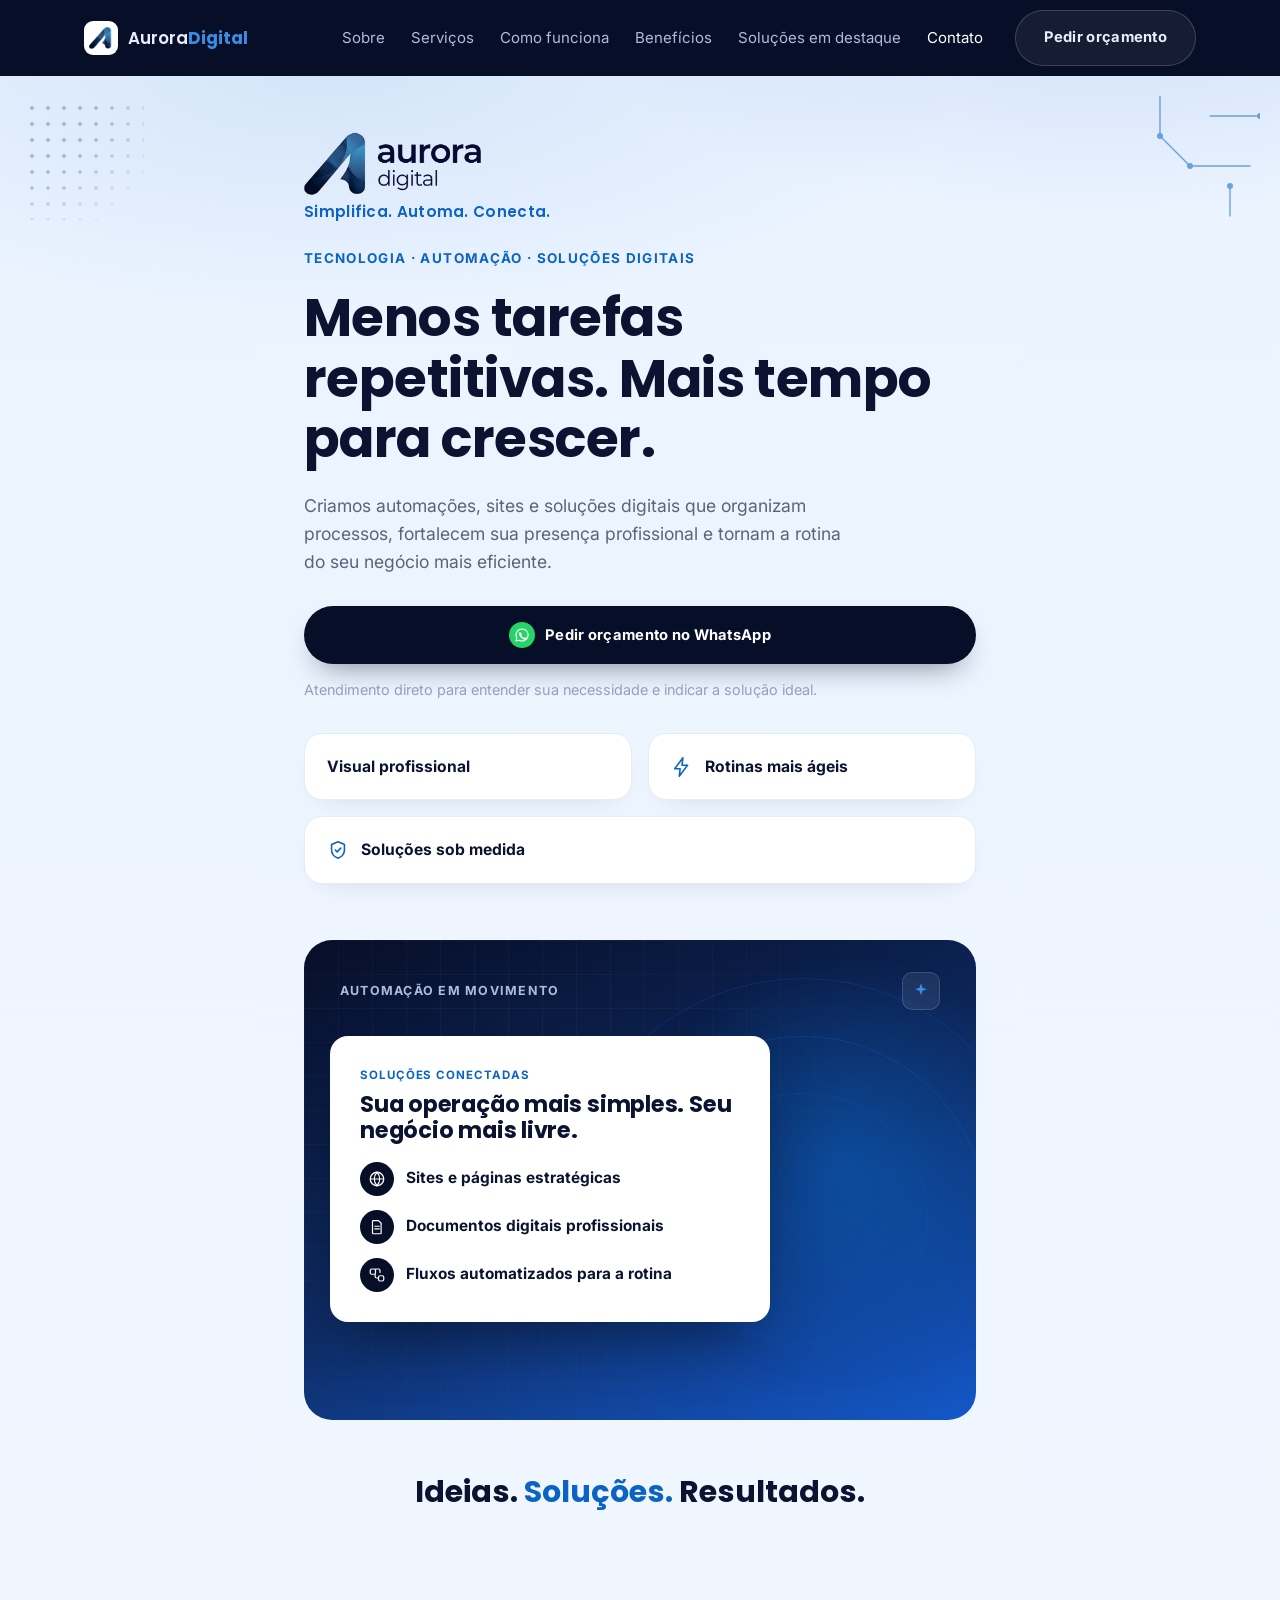
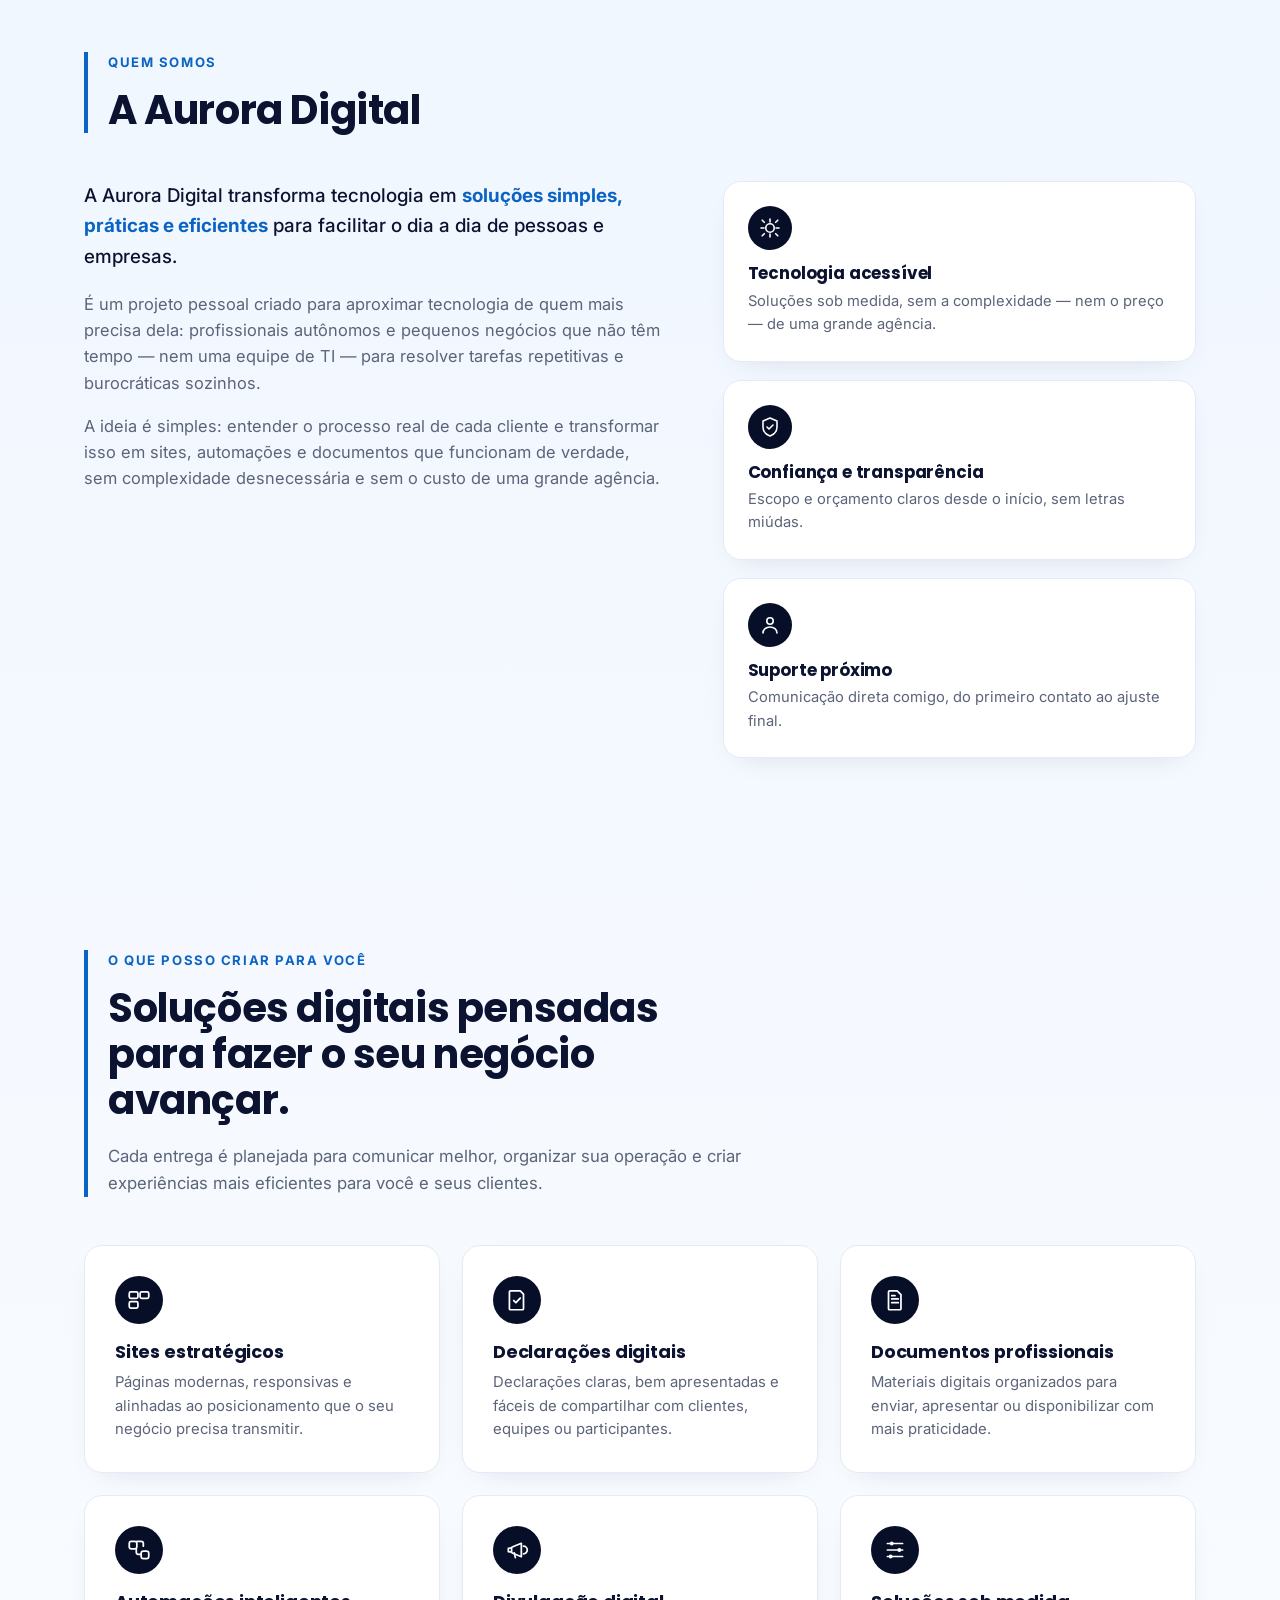
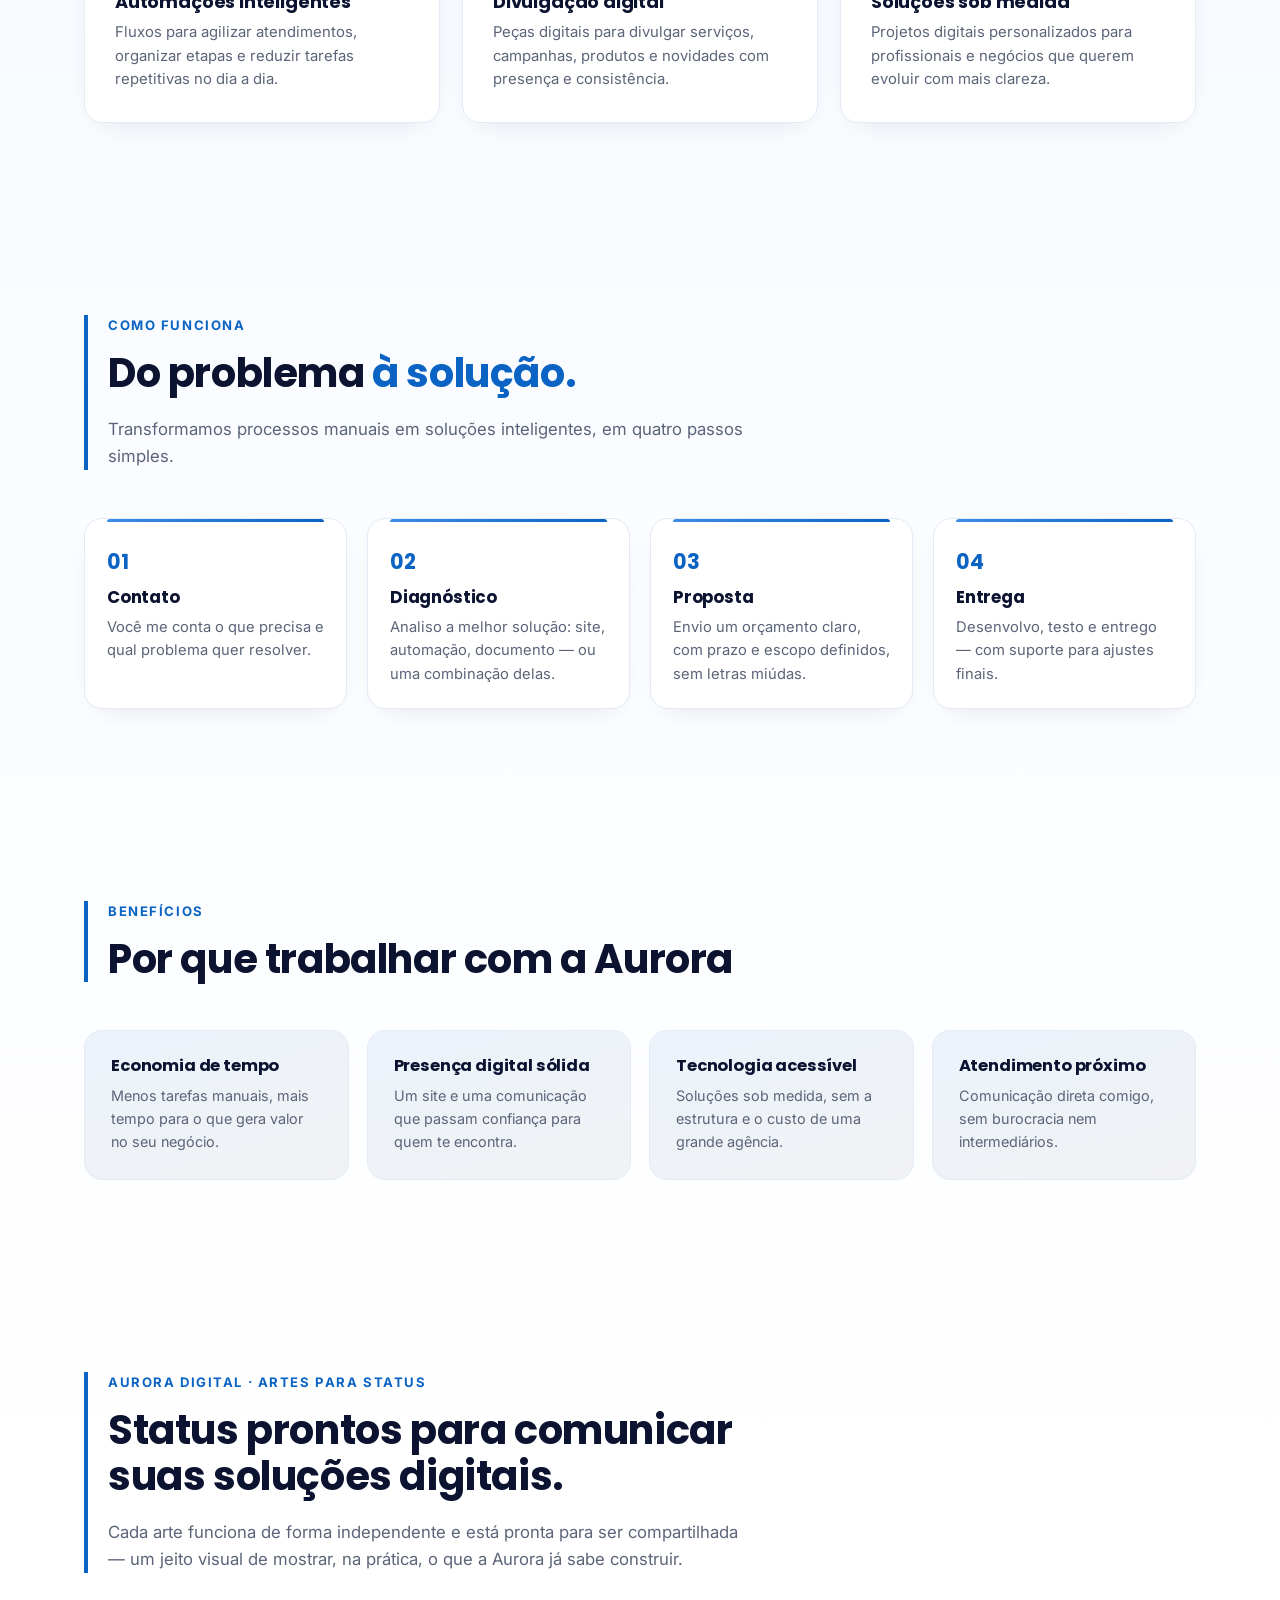
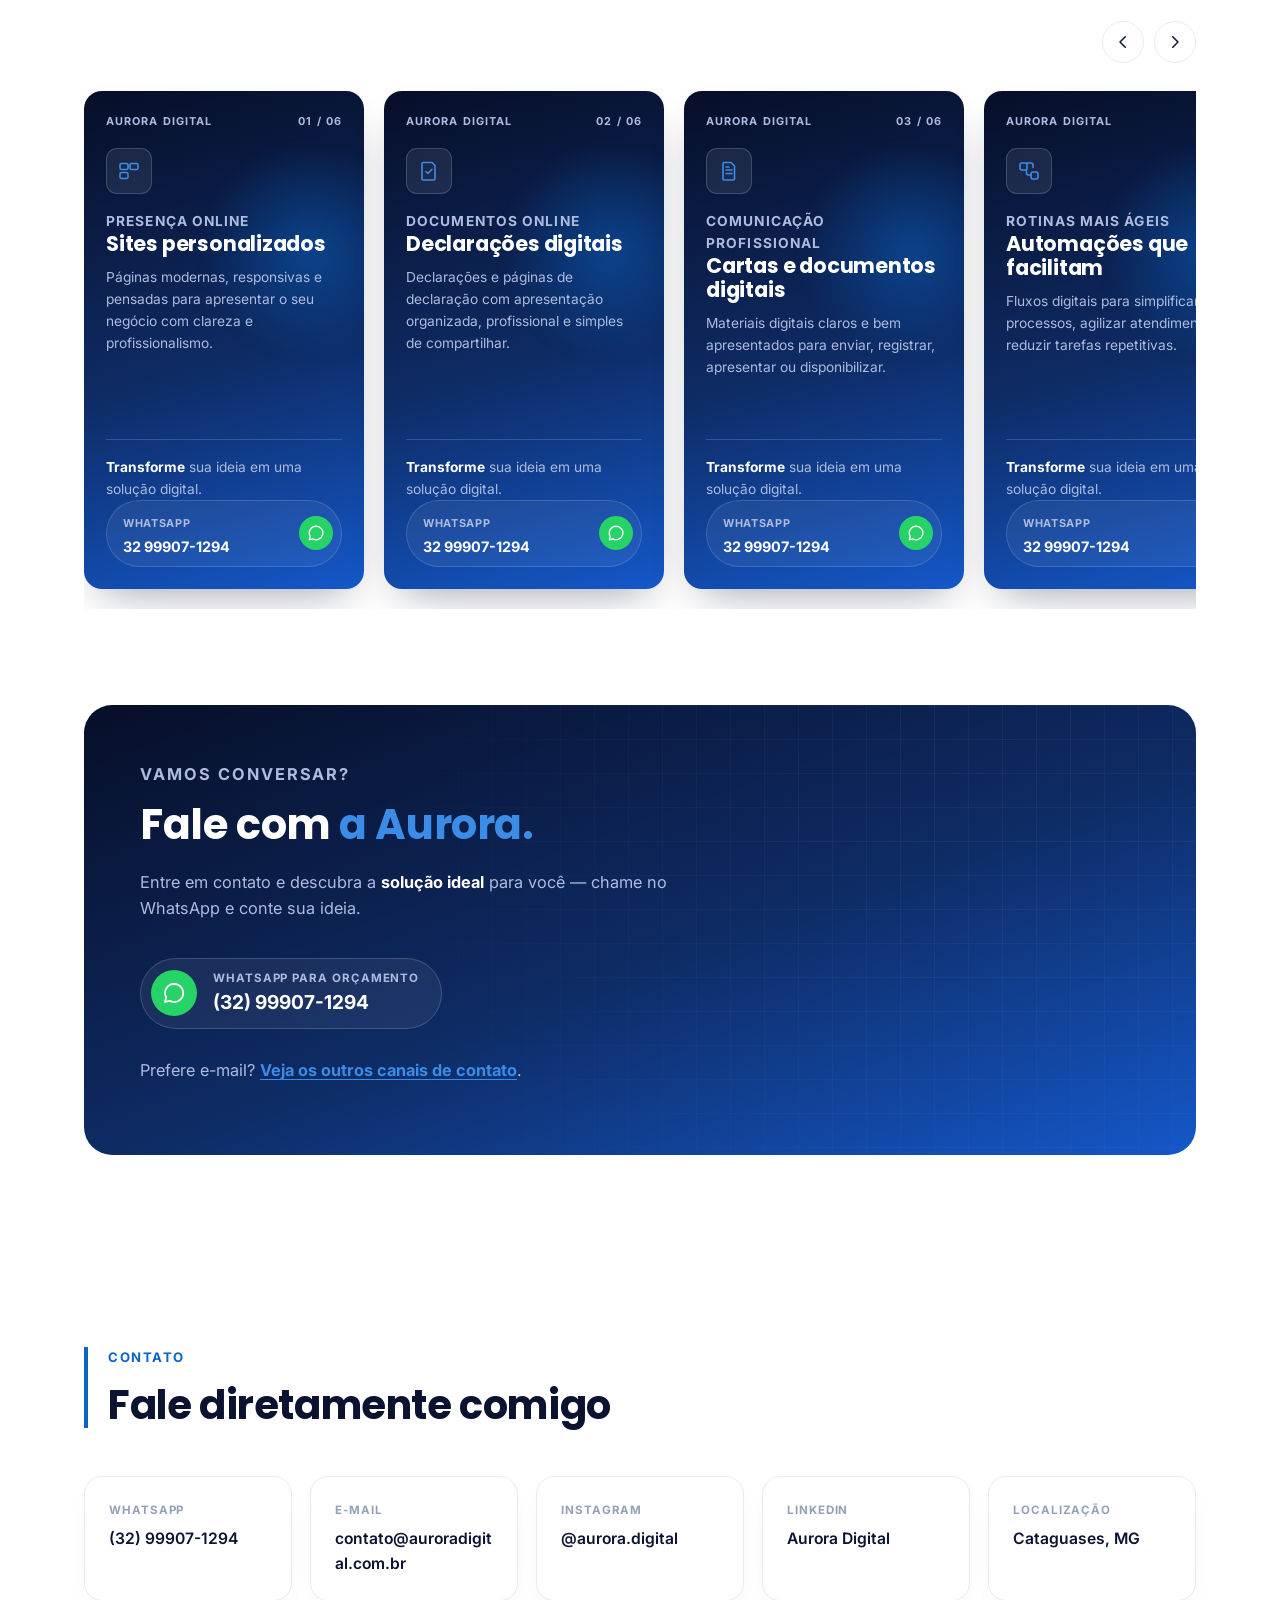
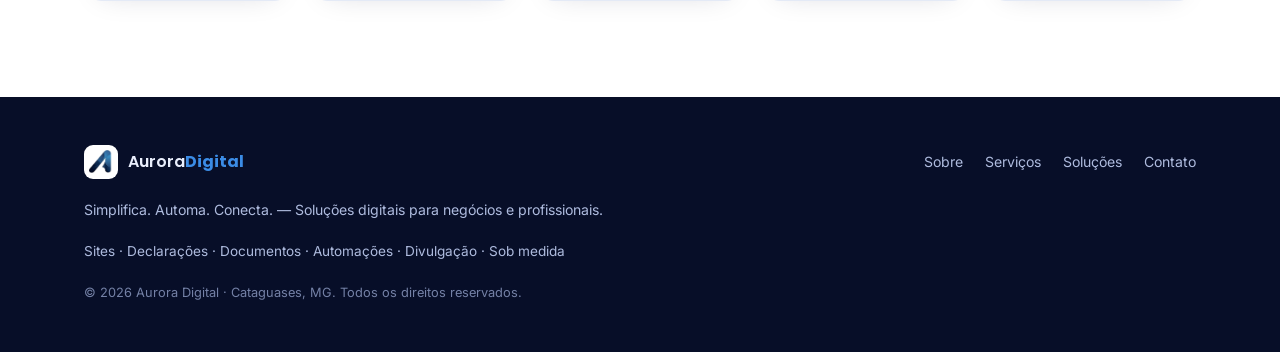
<file: index 6.html>
<!DOCTYPE html>
<html lang="pt-BR">
<head>
<meta charset="UTF-8">
<meta name="viewport" content="width=device-width, initial-scale=1.0">
<title>Aurora Digital — Automação e soluções digitais sob medida</title>
<meta name="description" content="A Aurora Digital cria sites, automações, documentos e soluções digitais sob medida para profissionais e pequenos negócios que querem economizar tempo e melhorar sua presença online.">

<link rel="preconnect" href="https://fonts.googleapis.com">
<link rel="preconnect" href="https://fonts.gstatic.com" crossorigin>
<link href="https://fonts.googleapis.com/css2?family=Poppins:wght@500;600;700;800&family=Inter:wght@400;500;600;700&display=swap" rel="stylesheet">

<link rel="icon" type="image/png" sizes="32x32" href="assets/favicon-32.png">
<link rel="icon" type="image/png" sizes="512x512" href="assets/favicon-512.png">
<link rel="apple-touch-icon" href="assets/apple-touch-icon.png">

<link rel="stylesheet" href="style.css">
</head>
<body>

<a class="skip-link" href="#conteudo">Pular para o conteúdo</a>

<!-- EDITAR: troque pelo número real de WhatsApp (com DDI 55 + DDD, só números) -->
<!-- Número usado: (32) 99907-1294 -->

<header class="site-header" id="topo">
  <div class="container header-inner">
    <a href="#topo" class="logo" aria-label="Aurora Digital — início">
      <span class="logo-mark" aria-hidden="true">
        <img src="assets/logo-icon.png" alt="" width="217" height="207">
      </span>
      <span class="logo-text">Aurora<strong>Digital</strong></span>
    </a>

    <nav class="main-nav" id="main-nav" data-state="closed">
      <ul>
        <li><a href="#sobre" class="nav-link">Sobre</a></li>
        <li><a href="#servicos" class="nav-link">Serviços</a></li>
        <li><a href="#como-funciona" class="nav-link">Como funciona</a></li>
        <li><a href="#beneficios" class="nav-link">Benefícios</a></li>
        <li><a href="#solucoes" class="nav-link">Soluções em destaque</a></li>
        <li><a href="#contato" class="nav-link">Contato</a></li>
      </ul>
      <a href="#orcamento" class="btn btn-ghost-dark btn-nav">Pedir orçamento</a>
    </nav>

    <button class="menu-toggle" id="menu-toggle" aria-expanded="false" aria-controls="main-nav" aria-label="Abrir menu">
      <span></span><span></span><span></span>
    </button>
  </div>
</header>

<main id="conteudo">

  <!-- HERO -->
  <section class="hero" id="hero">
    <span class="corner-dots" aria-hidden="true"></span>
    <span class="corner-circuit" aria-hidden="true">
      <svg viewBox="0 0 220 160" fill="none">
        <path d="M120 0v40l30 30h60M170 20h50M150 70h20M190 90v30" stroke="#0B63C4" stroke-width="1.4" stroke-linecap="round"/>
        <circle cx="120" cy="40" r="3" fill="#0B63C4"/>
        <circle cx="150" cy="70" r="3" fill="#0B63C4"/>
        <circle cx="190" cy="90" r="3" fill="#0B63C4"/>
        <circle cx="220" cy="20" r="3" fill="#0B63C4"/>
      </svg>
    </span>
    <div class="container hero-inner">
      <div class="brand-chip reveal">
        <img src="assets/logo-lockup.png" alt="Aurora Digital" class="brand-chip-logo" width="574" height="207">
      </div>
      <p class="brand-tagline reveal">Simplifica. Automa. Conecta.</p>

      <p class="eyebrow reveal">Tecnologia · Automação · Soluções Digitais</p>
      <h1 class="reveal">Menos tarefas repetitivas. Mais tempo para crescer.</h1>
      <p class="hero-lead reveal">
        Criamos automações, sites e soluções digitais que organizam processos,
        fortalecem sua presença profissional e tornam a rotina do seu negócio
        mais eficiente.
      </p>

      <div class="hero-actions reveal">
        <a href="#" class="btn btn-primary btn-block whatsapp-link" data-wa-message="Olá! Vim pelo site da Aurora Digital e gostaria de um orçamento.">
          <span class="wa-badge" aria-hidden="true">
            <svg viewBox="0 0 24 24" fill="none"><path d="M12 3a9 9 0 0 0-7.8 13.4L3 21l4.7-1.2A9 9 0 1 0 12 3z" stroke="currentColor" stroke-width="1.7" stroke-linecap="round" stroke-linejoin="round"/><path d="M8.5 8.8c.2-.5.5-.5.8-.5h.6c.2 0 .5 0 .7.5.3.6.9 2 1 2.1.1.2.1.4 0 .6-.1.2-.2.3-.4.5-.2.2-.4.4-.2.7.2.4 1 1.5 2.1 2.4 1.4 1.2 2 1.3 2.3 1.2.3-.1.6-.4.8-.7.2-.2.4-.3.7-.2.3.1 1.8.8 2.1 1 .3.1.5.2.5.4.1.5-.1 1.2-.6 1.7-.6.6-1.9 1-3.1.6-1.6-.5-3.7-1.6-5.4-3.4-1.6-1.7-2.6-3.6-2.9-5-.3-1.3.1-2.5.7-3.1z" fill="currentColor"/></svg>
          </span>
          <span>Pedir orçamento no WhatsApp</span>
        </a>
      </div>
      <p class="hero-note reveal">Atendimento direto para entender sua necessidade e indicar a solução ideal.</p>

      <div class="pill-grid reveal">
        <div class="pill">Visual profissional</div>
        <div class="pill">
          <span class="pill-icon" aria-hidden="true">
            <svg viewBox="0 0 24 24" fill="none"><path d="M13 2L4 14h6l-1 8 9-12h-6l1-8z" stroke="currentColor" stroke-width="1.7" stroke-linejoin="round"/></svg>
          </span>
          Rotinas mais ágeis
        </div>
        <div class="pill">
          <span class="pill-icon" aria-hidden="true">
            <svg viewBox="0 0 24 24" fill="none"><path d="M12 3l7 3v6c0 4.5-3 7.5-7 9-4-1.5-7-4.5-7-9V6l7-3z" stroke="currentColor" stroke-width="1.7" stroke-linejoin="round"/><path d="M9 12l2 2 4-4" stroke="currentColor" stroke-width="1.7" stroke-linecap="round" stroke-linejoin="round"/></svg>
          </span>
          Soluções sob medida
        </div>
      </div>

      <!-- Painel escuro: Automação em movimento -->
      <div class="motion-panel reveal">
        <div class="motion-rings" aria-hidden="true"><span></span><span></span><span></span></div>
        <div class="motion-glow" aria-hidden="true"></div>

        <div class="motion-topbar">
          <span>Automação em movimento</span>
          <span class="sparkle" aria-hidden="true">
            <svg viewBox="0 0 24 24" fill="none"><path d="M12 3l1.8 5.2L19 10l-5.2 1.8L12 17l-1.8-5.2L5 10l5.2-1.8L12 3z" fill="currentColor"/></svg>
          </span>
        </div>

        <div class="motion-card">
          <p class="story-eyebrow" style="color:var(--blue)">Soluções conectadas</p>
          <h3>Sua operação mais simples. Seu negócio mais livre.</h3>
          <ul class="motion-list">
            <li>
              <span class="ic" style="background:var(--tint-mint-bg); color:var(--tint-mint-fg)" aria-hidden="true">
                <svg viewBox="0 0 24 24" fill="none"><circle cx="12" cy="12" r="9" stroke="currentColor" stroke-width="1.7"/><path d="M3 12h18M12 3c2.4 2.6 3.6 5.7 3.6 9s-1.2 6.4-3.6 9c-2.4-2.6-3.6-5.7-3.6-9S9.6 5.6 12 3z" stroke="currentColor" stroke-width="1.5"/></svg>
              </span>
              Sites e páginas estratégicas
            </li>
            <li>
              <span class="ic" style="background:var(--tint-blue-bg); color:var(--tint-blue-fg)" aria-hidden="true">
                <svg viewBox="0 0 24 24" fill="none"><path d="M7 3.5h7l3.5 3.5V20a1 1 0 0 1-1 1H7a1 1 0 0 1-1-1V4.5a1 1 0 0 1 1-1z" stroke="currentColor" stroke-width="1.6" stroke-linejoin="round"/><path d="M9 11h6M9 14.5h6" stroke="currentColor" stroke-width="1.6" stroke-linecap="round"/></svg>
              </span>
              Documentos digitais profissionais
            </li>
            <li>
              <span class="ic" style="background:var(--tint-purple-bg); color:var(--tint-purple-fg)" aria-hidden="true">
                <svg viewBox="0 0 24 24" fill="none"><rect x="3" y="4" width="7" height="7" rx="2" stroke="currentColor" stroke-width="1.6"/><rect x="14" y="13" width="7" height="7" rx="2" stroke="currentColor" stroke-width="1.6"/><path d="M9.5 11v3a2 2 0 0 0 2 2H14M10 4h4a2 2 0 0 1 2 2v2.5" stroke="currentColor" stroke-width="1.6" stroke-linecap="round"/></svg>
              </span>
              Fluxos automatizados para a rotina
            </li>
          </ul>
        </div>
      </div>
    </div>
  </section>

  <!-- FAIXA DE IMPACTO -->
  <p class="statement-strip reveal">Ideias. <span class="accent">Soluções.</span> Resultados.</p>

  <!-- SOBRE -->
  <section class="section" id="sobre">
    <div class="container">
      <div class="section-head reveal">
        <p class="tag">Quem somos</p>
        <h2>A Aurora Digital</h2>
      </div>

      <div class="about-grid">
        <div class="about-text reveal">
          <p class="lead-statement">
            A Aurora Digital transforma tecnologia em <strong>soluções simples,
            práticas e eficientes</strong> para facilitar o dia a dia de pessoas
            e empresas.
          </p>
          <p>
            É um projeto pessoal criado para aproximar tecnologia de quem mais
            precisa dela: profissionais autônomos e pequenos negócios que não
            têm tempo — nem uma equipe de TI — para resolver tarefas repetitivas
            e burocráticas sozinhos.
          </p>
          <p>
            A ideia é simples: entender o processo real de cada cliente e
            transformar isso em sites, automações e documentos que funcionam de
            verdade, sem complexidade desnecessária e sem o custo de uma grande
            agência.
          </p>
        </div>

        <div class="about-values reveal">
          <div class="value-card">
            <span class="value-icon" style="background:var(--tint-blue-bg); color:var(--tint-blue-fg)" aria-hidden="true">
              <svg viewBox="0 0 24 24" fill="none"><path d="M12 3v3M12 18v3M4.2 4.2l2.1 2.1M17.7 17.7l2.1 2.1M3 12h3M18 12h3M4.2 19.8l2.1-2.1M17.7 6.3l2.1-2.1" stroke="currentColor" stroke-width="1.6" stroke-linecap="round"/><circle cx="12" cy="12" r="4.2" stroke="currentColor" stroke-width="1.6"/></svg>
            </span>
            <h3>Tecnologia acessível</h3>
            <p>Soluções sob medida, sem a complexidade — nem o preço — de uma grande agência.</p>
          </div>
          <div class="value-card">
            <span class="value-icon" style="background:var(--tint-mint-bg); color:var(--tint-mint-fg)" aria-hidden="true">
              <svg viewBox="0 0 24 24" fill="none"><path d="M12 3l7 3v6c0 4.5-3 7.5-7 9-4-1.5-7-4.5-7-9V6l7-3z" stroke="currentColor" stroke-width="1.6" stroke-linejoin="round"/><path d="M9 12l2 2 4-4" stroke="currentColor" stroke-width="1.6" stroke-linecap="round" stroke-linejoin="round"/></svg>
            </span>
            <h3>Confiança e transparência</h3>
            <p>Escopo e orçamento claros desde o início, sem letras miúdas.</p>
          </div>
          <div class="value-card">
            <span class="value-icon" style="background:var(--tint-purple-bg); color:var(--tint-purple-fg)" aria-hidden="true">
              <svg viewBox="0 0 24 24" fill="none"><circle cx="12" cy="8" r="3.2" stroke="currentColor" stroke-width="1.6"/><path d="M5 20c0-3.5 3.1-6 7-6s7 2.5 7 6" stroke="currentColor" stroke-width="1.6" stroke-linecap="round"/></svg>
            </span>
            <h3>Suporte próximo</h3>
            <p>Comunicação direta comigo, do primeiro contato ao ajuste final.</p>
          </div>
        </div>
      </div>
    </div>
  </section>

  <!-- SERVIÇOS -->
  <section class="section" id="servicos">
    <div class="container">
      <div class="section-head reveal">
        <p class="tag">O que posso criar para você</p>
        <h2>Soluções digitais pensadas para fazer o seu negócio avançar.</h2>
        <p class="section-lead">Cada entrega é planejada para comunicar melhor, organizar sua operação e criar experiências mais eficientes para você e seus clientes.</p>
      </div>

      <div class="services-grid">
        <article class="service-card reveal">
          <span class="service-icon" style="background:var(--tint-blue-bg); color:var(--tint-blue-fg)" aria-hidden="true">
            <svg viewBox="0 0 24 24" fill="none"><rect x="3" y="4.5" width="8" height="6" rx="1.4" stroke="currentColor" stroke-width="1.6"/><rect x="13" y="4.5" width="8" height="6" rx="1.4" stroke="currentColor" stroke-width="1.6"/><rect x="3" y="13.5" width="8" height="6" rx="1.4" stroke="currentColor" stroke-width="1.6"/></svg>
          </span>
          <h3>Sites estratégicos</h3>
          <p>Páginas modernas, responsivas e alinhadas ao posicionamento que o seu negócio precisa transmitir.</p>
        </article>

        <article class="service-card reveal">
          <span class="service-icon" style="background:var(--tint-mint-bg); color:var(--tint-mint-fg)" aria-hidden="true">
            <svg viewBox="0 0 24 24" fill="none"><path d="M6 3.5h9l3 3V20a1 1 0 0 1-1 1H6a1 1 0 0 1-1-1V4.5a1 1 0 0 1 1-1z" stroke="currentColor" stroke-width="1.6" stroke-linejoin="round"/><path d="M9 12.5l2 2 4-4.2" stroke="currentColor" stroke-width="1.6" stroke-linecap="round" stroke-linejoin="round"/></svg>
          </span>
          <h3>Declarações digitais</h3>
          <p>Declarações claras, bem apresentadas e fáceis de compartilhar com clientes, equipes ou participantes.</p>
        </article>

        <article class="service-card reveal">
          <span class="service-icon" style="background:var(--tint-orange-bg); color:var(--tint-orange-fg)" aria-hidden="true">
            <svg viewBox="0 0 24 24" fill="none"><path d="M7 3.5h7l3.5 3.5V20a1 1 0 0 1-1 1H7a1 1 0 0 1-1-1V4.5a1 1 0 0 1 1-1z" stroke="currentColor" stroke-width="1.6" stroke-linejoin="round"/><path d="M9 11h6M9 14.5h6M9 8h3" stroke="currentColor" stroke-width="1.6" stroke-linecap="round"/></svg>
          </span>
          <h3>Documentos profissionais</h3>
          <p>Materiais digitais organizados para enviar, apresentar ou disponibilizar com mais praticidade.</p>
        </article>

        <article class="service-card reveal">
          <span class="service-icon" style="background:var(--tint-purple-bg); color:var(--tint-purple-fg)" aria-hidden="true">
            <svg viewBox="0 0 24 24" fill="none"><rect x="3" y="4" width="7" height="7" rx="2" stroke="currentColor" stroke-width="1.6"/><rect x="14" y="13" width="7" height="7" rx="2" stroke="currentColor" stroke-width="1.6"/><path d="M9.5 11v3a2 2 0 0 0 2 2H14M10 4h4a2 2 0 0 1 2 2v2.5" stroke="currentColor" stroke-width="1.6" stroke-linecap="round"/></svg>
          </span>
          <h3>Automações inteligentes</h3>
          <p>Fluxos para agilizar atendimentos, organizar etapas e reduzir tarefas repetitivas no dia a dia.</p>
        </article>

        <article class="service-card reveal">
          <span class="service-icon" style="background:var(--tint-violet-bg); color:var(--tint-violet-fg)" aria-hidden="true">
            <svg viewBox="0 0 24 24" fill="none"><path d="M4 10.5v3l3 .6v-4.2L4 10.5z" stroke="currentColor" stroke-width="1.6" stroke-linejoin="round"/><path d="M7 9.4l9-3.6v12.4l-9-3.6" stroke="currentColor" stroke-width="1.6" stroke-linejoin="round"/><path d="M9.5 14.7l1 4.3M18 8.5a3.2 3.2 0 0 1 0 7" stroke="currentColor" stroke-width="1.6" stroke-linecap="round"/></svg>
          </span>
          <h3>Divulgação digital</h3>
          <p>Peças digitais para divulgar serviços, campanhas, produtos e novidades com presença e consistência.</p>
        </article>

        <article class="service-card reveal">
          <span class="service-icon" style="background:var(--tint-sky-bg); color:var(--tint-sky-fg)" aria-hidden="true">
            <svg viewBox="0 0 24 24" fill="none"><path d="M5 6h14M5 12h14M5 18h14" stroke="currentColor" stroke-width="1.6" stroke-linecap="round"/><circle cx="9" cy="6" r="1.8" fill="currentColor"/><circle cx="16" cy="12" r="1.8" fill="currentColor"/><circle cx="8" cy="18" r="1.8" fill="currentColor"/></svg>
          </span>
          <h3>Soluções sob medida</h3>
          <p>Projetos digitais personalizados para profissionais e negócios que querem evoluir com mais clareza.</p>
        </article>
      </div>
    </div>
  </section>

  <!-- COMO FUNCIONA -->
  <section class="section" id="como-funciona">
    <div class="container">
      <div class="section-head reveal">
        <p class="tag">Como funciona</p>
        <h2>Do problema <span class="accent">à solução.</span></h2>
        <p class="section-lead">Transformamos processos manuais em soluções inteligentes, em quatro passos simples.</p>
      </div>

      <ol class="process">
        <li class="process-step reveal">
          <span class="process-number">01</span>
          <h3>Contato</h3>
          <p>Você me conta o que precisa e qual problema quer resolver.</p>
        </li>
        <li class="process-step reveal">
          <span class="process-number">02</span>
          <h3>Diagnóstico</h3>
          <p>Analiso a melhor solução: site, automação, documento — ou uma combinação delas.</p>
        </li>
        <li class="process-step reveal">
          <span class="process-number">03</span>
          <h3>Proposta</h3>
          <p>Envio um orçamento claro, com prazo e escopo definidos, sem letras miúdas.</p>
        </li>
        <li class="process-step reveal">
          <span class="process-number">04</span>
          <h3>Entrega</h3>
          <p>Desenvolvo, testo e entrego — com suporte para ajustes finais.</p>
        </li>
      </ol>
    </div>
  </section>

  <!-- BENEFÍCIOS -->
  <section class="section" id="beneficios">
    <div class="container">
      <div class="section-head reveal">
        <p class="tag">Benefícios</p>
        <h2>Por que trabalhar com a Aurora</h2>
      </div>

      <div class="benefits-grid">
        <div class="benefit-item reveal">
          <h3>Economia de tempo</h3>
          <p>Menos tarefas manuais, mais tempo para o que gera valor no seu negócio.</p>
        </div>
        <div class="benefit-item reveal">
          <h3>Presença digital sólida</h3>
          <p>Um site e uma comunicação que passam confiança para quem te encontra.</p>
        </div>
        <div class="benefit-item reveal">
          <h3>Tecnologia acessível</h3>
          <p>Soluções sob medida, sem a estrutura e o custo de uma grande agência.</p>
        </div>
        <div class="benefit-item reveal">
          <h3>Atendimento próximo</h3>
          <p>Comunicação direta comigo, sem burocracia nem intermediários.</p>
        </div>
      </div>
    </div>
  </section>

  <!-- SOLUÇÕES EM DESTAQUE -->
  <section class="section" id="solucoes">
    <div class="container">
      <div class="section-head reveal">
        <p class="tag">Aurora Digital · Artes para status</p>
        <h2>Status prontos para comunicar suas soluções digitais.</h2>
        <p class="section-lead">Cada arte funciona de forma independente e está pronta para ser compartilhada — um jeito visual de mostrar, na prática, o que a Aurora já sabe construir.</p>
      </div>

      <div class="showcase-nav">
        <button class="showcase-arrow" id="showcase-prev" aria-label="Ver card anterior">
          <svg viewBox="0 0 24 24" fill="none"><path d="M15 5l-7 7 7 7" stroke="currentColor" stroke-width="2" stroke-linecap="round" stroke-linejoin="round"/></svg>
        </button>
        <button class="showcase-arrow" id="showcase-next" aria-label="Ver próximo card">
          <svg viewBox="0 0 24 24" fill="none"><path d="M9 5l7 7-7 7" stroke="currentColor" stroke-width="2" stroke-linecap="round" stroke-linejoin="round"/></svg>
        </button>
      </div>

      <div class="showcase-wrap reveal">
        <div class="showcase-track" id="showcase-track" tabindex="0" aria-label="Galeria de artes para status, role para o lado para ver mais">

          <article class="story-card">
            <div class="story-top"><span>Aurora Digital</span><span>01 / 06</span></div>
            <span class="story-icon" aria-hidden="true">
              <svg viewBox="0 0 24 24" fill="none"><rect x="3" y="4.5" width="8" height="6" rx="1.4" stroke="currentColor" stroke-width="1.6"/><rect x="13" y="4.5" width="8" height="6" rx="1.4" stroke="currentColor" stroke-width="1.6"/><rect x="3" y="13.5" width="8" height="6" rx="1.4" stroke="currentColor" stroke-width="1.6"/></svg>
            </span>
            <p class="story-eyebrow">Presença online</p>
            <h3>Sites personalizados</h3>
            <p>Páginas modernas, responsivas e pensadas para apresentar o seu negócio com clareza e profissionalismo.</p>
            <div class="story-spacer"></div>
            <div class="story-divider"></div>
            <p class="story-tagline"><strong>Transforme</strong> sua ideia em uma solução digital.</p>
            <div class="story-contact">
              <span>
                <span class="story-contact-text">WhatsApp</span>
                <span class="story-contact-num">32 99907-1294</span>
              </span>
              <a href="#" class="story-contact-btn whatsapp-link" data-wa-message="Olá! Vi o status sobre Sites personalizados e quero saber mais." aria-label="Chamar no WhatsApp">
                <svg viewBox="0 0 24 24" fill="none"><path d="M12 3a9 9 0 0 0-7.8 13.4L3 21l4.7-1.2A9 9 0 1 0 12 3z" stroke="currentColor" stroke-width="1.8" stroke-linecap="round" stroke-linejoin="round"/></svg>
              </a>
            </div>
          </article>

          <article class="story-card">
            <div class="story-top"><span>Aurora Digital</span><span>02 / 06</span></div>
            <span class="story-icon" aria-hidden="true">
              <svg viewBox="0 0 24 24" fill="none"><path d="M6 3.5h9l3 3V20a1 1 0 0 1-1 1H6a1 1 0 0 1-1-1V4.5a1 1 0 0 1 1-1z" stroke="currentColor" stroke-width="1.6" stroke-linejoin="round"/><path d="M9 12.5l2 2 4-4.2" stroke="currentColor" stroke-width="1.6" stroke-linecap="round" stroke-linejoin="round"/></svg>
            </span>
            <p class="story-eyebrow">Documentos online</p>
            <h3>Declarações digitais</h3>
            <p>Declarações e páginas de declaração com apresentação organizada, profissional e simples de compartilhar.</p>
            <div class="story-spacer"></div>
            <div class="story-divider"></div>
            <p class="story-tagline"><strong>Transforme</strong> sua ideia em uma solução digital.</p>
            <div class="story-contact">
              <span>
                <span class="story-contact-text">WhatsApp</span>
                <span class="story-contact-num">32 99907-1294</span>
              </span>
              <a href="#" class="story-contact-btn whatsapp-link" data-wa-message="Olá! Vi o status sobre Declarações digitais e quero saber mais." aria-label="Chamar no WhatsApp">
                <svg viewBox="0 0 24 24" fill="none"><path d="M12 3a9 9 0 0 0-7.8 13.4L3 21l4.7-1.2A9 9 0 1 0 12 3z" stroke="currentColor" stroke-width="1.8" stroke-linecap="round" stroke-linejoin="round"/></svg>
              </a>
            </div>
          </article>

          <article class="story-card">
            <div class="story-top"><span>Aurora Digital</span><span>03 / 06</span></div>
            <span class="story-icon" aria-hidden="true">
              <svg viewBox="0 0 24 24" fill="none"><path d="M7 3.5h7l3.5 3.5V20a1 1 0 0 1-1 1H7a1 1 0 0 1-1-1V4.5a1 1 0 0 1 1-1z" stroke="currentColor" stroke-width="1.6" stroke-linejoin="round"/><path d="M9 11h6M9 14.5h6M9 8h3" stroke="currentColor" stroke-width="1.6" stroke-linecap="round"/></svg>
            </span>
            <p class="story-eyebrow">Comunicação profissional</p>
            <h3>Cartas e documentos digitais</h3>
            <p>Materiais digitais claros e bem apresentados para enviar, registrar, apresentar ou disponibilizar.</p>
            <div class="story-spacer"></div>
            <div class="story-divider"></div>
            <p class="story-tagline"><strong>Transforme</strong> sua ideia em uma solução digital.</p>
            <div class="story-contact">
              <span>
                <span class="story-contact-text">WhatsApp</span>
                <span class="story-contact-num">32 99907-1294</span>
              </span>
              <a href="#" class="story-contact-btn whatsapp-link" data-wa-message="Olá! Vi o status sobre Documentos digitais e quero saber mais." aria-label="Chamar no WhatsApp">
                <svg viewBox="0 0 24 24" fill="none"><path d="M12 3a9 9 0 0 0-7.8 13.4L3 21l4.7-1.2A9 9 0 1 0 12 3z" stroke="currentColor" stroke-width="1.8" stroke-linecap="round" stroke-linejoin="round"/></svg>
              </a>
            </div>
          </article>

          <article class="story-card">
            <div class="story-top"><span>Aurora Digital</span><span>04 / 06</span></div>
            <span class="story-icon" aria-hidden="true">
              <svg viewBox="0 0 24 24" fill="none"><rect x="3" y="4" width="7" height="7" rx="2" stroke="currentColor" stroke-width="1.6"/><rect x="14" y="13" width="7" height="7" rx="2" stroke="currentColor" stroke-width="1.6"/><path d="M9.5 11v3a2 2 0 0 0 2 2H14M10 4h4a2 2 0 0 1 2 2v2.5" stroke="currentColor" stroke-width="1.6" stroke-linecap="round"/></svg>
            </span>
            <p class="story-eyebrow">Rotinas mais ágeis</p>
            <h3>Automações que facilitam</h3>
            <p>Fluxos digitais para simplificar processos, agilizar atendimentos e reduzir tarefas repetitivas.</p>
            <div class="story-spacer"></div>
            <div class="story-divider"></div>
            <p class="story-tagline"><strong>Transforme</strong> sua ideia em uma solução digital.</p>
            <div class="story-contact">
              <span>
                <span class="story-contact-text">WhatsApp</span>
                <span class="story-contact-num">32 99907-1294</span>
              </span>
              <a href="#" class="story-contact-btn whatsapp-link" data-wa-message="Olá! Vi o status sobre Automações e quero saber mais." aria-label="Chamar no WhatsApp">
                <svg viewBox="0 0 24 24" fill="none"><path d="M12 3a9 9 0 0 0-7.8 13.4L3 21l4.7-1.2A9 9 0 1 0 12 3z" stroke="currentColor" stroke-width="1.8" stroke-linecap="round" stroke-linejoin="round"/></svg>
              </a>
            </div>
          </article>

          <article class="story-card">
            <div class="story-top"><span>Aurora Digital</span><span>05 / 06</span></div>
            <span class="story-icon" aria-hidden="true">
              <svg viewBox="0 0 24 24" fill="none"><path d="M4 10.5v3l3 .6v-4.2L4 10.5z" stroke="currentColor" stroke-width="1.6" stroke-linejoin="round"/><path d="M7 9.4l9-3.6v12.4l-9-3.6" stroke="currentColor" stroke-width="1.6" stroke-linejoin="round"/><path d="M9.5 14.7l1 4.3M18 8.5a3.2 3.2 0 0 1 0 7" stroke="currentColor" stroke-width="1.6" stroke-linecap="round"/></svg>
            </span>
            <p class="story-eyebrow">Divulgue com impacto</p>
            <h3>Panfletos e materiais digitais</h3>
            <p>Peças digitais para divulgar serviços, campanhas, produtos e novidades com mais presença visual.</p>
            <div class="story-spacer"></div>
            <div class="story-divider"></div>
            <p class="story-tagline"><strong>Transforme</strong> sua ideia em uma solução digital.</p>
            <div class="story-contact">
              <span>
                <span class="story-contact-text">WhatsApp</span>
                <span class="story-contact-num">32 99907-1294</span>
              </span>
              <a href="#" class="story-contact-btn whatsapp-link" data-wa-message="Olá! Vi o status sobre Divulgação digital e quero saber mais." aria-label="Chamar no WhatsApp">
                <svg viewBox="0 0 24 24" fill="none"><path d="M12 3a9 9 0 0 0-7.8 13.4L3 21l4.7-1.2A9 9 0 1 0 12 3z" stroke="currentColor" stroke-width="1.8" stroke-linecap="round" stroke-linejoin="round"/></svg>
              </a>
            </div>
          </article>

          <article class="story-card">
            <div class="story-top"><span>Aurora Digital</span><span>06 / 06</span></div>
            <span class="story-icon" aria-hidden="true">
              <svg viewBox="0 0 24 24" fill="none"><path d="M5 6h14M5 12h14M5 18h14" stroke="currentColor" stroke-width="1.6" stroke-linecap="round"/><circle cx="9" cy="6" r="1.8" fill="currentColor"/><circle cx="16" cy="12" r="1.8" fill="currentColor"/><circle cx="8" cy="18" r="1.8" fill="currentColor"/></svg>
            </span>
            <p class="story-eyebrow">Sob medida</p>
            <h3>Soluções sob medida</h3>
            <p>Projetos digitais personalizados para profissionais e negócios que querem evoluir com mais clareza.</p>
            <div class="story-spacer"></div>
            <div class="story-divider"></div>
            <p class="story-tagline"><strong>Transforme</strong> sua ideia em uma solução digital.</p>
            <div class="story-contact">
              <span>
                <span class="story-contact-text">WhatsApp</span>
                <span class="story-contact-num">32 99907-1294</span>
              </span>
              <a href="#" class="story-contact-btn whatsapp-link" data-wa-message="Olá! Vi o status sobre soluções sob medida e quero saber mais." aria-label="Chamar no WhatsApp">
                <svg viewBox="0 0 24 24" fill="none"><path d="M12 3a9 9 0 0 0-7.8 13.4L3 21l4.7-1.2A9 9 0 1 0 12 3z" stroke="currentColor" stroke-width="1.8" stroke-linecap="round" stroke-linejoin="round"/></svg>
              </a>
            </div>
          </article>

        </div>
      </div>
      <!-- EDITAR: quando tiver artes/casos reais, substitua o conteúdo de cada story-card mantendo a mesma estrutura -->
    </div>
  </section>

  <!-- CTA ORÇAMENTO -->
  <section class="section cta-section" id="orcamento">
    <div class="container">
      <div class="cta-panel reveal">
        <span class="corner-dots corner-dots-dark" aria-hidden="true"></span>
        <p class="tag tag-on-dark">Vamos conversar?</p>
        <h2>Fale com <span class="accent-light">a Aurora.</span></h2>
        <p>Entre em contato e descubra a <strong>solução ideal</strong> para você — chame no WhatsApp e conte sua ideia.</p>

        <a href="#" class="cta-contact whatsapp-link" data-wa-message="Olá! Vim pelo site da Aurora Digital e gostaria de conversar sobre um orçamento.">
          <span class="cta-contact-icon" aria-hidden="true">
            <svg viewBox="0 0 24 24" fill="none"><path d="M12 3a9 9 0 0 0-7.8 13.4L3 21l4.7-1.2A9 9 0 1 0 12 3z" stroke="currentColor" stroke-width="1.8" stroke-linecap="round" stroke-linejoin="round"/></svg>
          </span>
          <span>
            <span class="cta-contact-label">WhatsApp para orçamento</span>
            <span class="cta-contact-num">(32) 99907-1294</span>
          </span>
        </a>

        <p class="cta-alt">Prefere e-mail? <a href="#contato">Veja os outros canais de contato</a>.</p>
      </div>
    </div>
  </section>

  <!-- CONTATO -->
  <section class="section" id="contato">
    <div class="container">
      <div class="section-head reveal">
        <p class="tag">Contato</p>
        <h2>Fale diretamente comigo</h2>
      </div>

      <div class="contact-grid reveal">
        <a class="contact-card whatsapp-link" href="#" data-wa-message="Olá! Vim pelo site da Aurora Digital." id="contact-whatsapp">
          <span class="contact-label">WhatsApp</span>
          <span class="contact-value">(32) 99907-1294</span>
        </a>
        <!-- EDITAR: substitua pelos seus dados reais -->
        <a class="contact-card" href="mailto:contato@auroradigital.com.br" id="contact-email">
          <span class="contact-label">E-mail</span>
          <span class="contact-value">contato@auroradigital.com.br</span>
        </a>
        <a class="contact-card" href="https://instagram.com/" target="_blank" rel="noopener">
          <span class="contact-label">Instagram</span>
          <span class="contact-value">@aurora.digital</span>
        </a>
        <a class="contact-card" href="https://linkedin.com/" target="_blank" rel="noopener">
          <span class="contact-label">LinkedIn</span>
          <span class="contact-value">Aurora Digital</span>
        </a>
        <a class="contact-card" href="https://www.google.com/maps/search/?api=1&query=Cataguases%2C%20MG" target="_blank" rel="noopener">
          <span class="contact-label">Localização</span>
          <span class="contact-value">Cataguases, MG</span>
        </a>
      </div>
    </div>
  </section>

</main>

<footer class="site-footer">
  <div class="container footer-inner">
    <a href="#topo" class="logo logo-footer" aria-label="Aurora Digital — início">
      <span class="logo-mark" aria-hidden="true">
        <img src="assets/logo-icon.png" alt="" width="217" height="207">
      </span>
      <span class="logo-text">Aurora<strong>Digital</strong></span>
    </a>
    <nav class="footer-nav" aria-label="Navegação do rodapé">
      <a href="#sobre">Sobre</a>
      <a href="#servicos">Serviços</a>
      <a href="#solucoes">Soluções</a>
      <a href="#contato">Contato</a>
    </nav>
    <p class="footer-tagline">Simplifica. Automa. Conecta. — Soluções digitais para negócios e profissionais.</p>
    <p class="footer-services">Sites · Declarações · Documentos · Automações · Divulgação · Sob medida</p>
    <p class="footer-copy">© <span id="ano-atual">2026</span> Aurora Digital · Cataguases, MG. Todos os direitos reservados.</p>
  </div>
</footer>

<button class="back-to-top" id="back-to-top" aria-label="Voltar ao topo">
  <svg viewBox="0 0 24 24" fill="none"><path d="M12 19V5M5 12l7-7 7 7" stroke="currentColor" stroke-width="1.8" stroke-linecap="round" stroke-linejoin="round"/></svg>
</button>

<script src="script.js"></script>
</body>
</html>
</file>
<file: style.css>
/* =========================================================
   AURORA DIGITAL — style.css
   Tema: fundo claro (azul muito suave), header e painéis em
   navy profundo, acento mint/teal para ações e azul para
   destaques — replicando a identidade definida no Canva.
   ========================================================= */

:root {
  --bg-top: #EAF3FF;
  --bg-mid: #F3F8FF;
  --bg-bottom: #FFFFFF;
  --surface: #FFFFFF;
  --surface-border: #E4EAF6;

  /* Paleta calibrada a partir da logo e do material oficial da marca */
  --navy: #070E28;
  --navy-2: #0E2C66;
  --navy-3: #1458C9;

  --blue: #0B63C4;
  --blue-light: #3B8CE6;
  --whatsapp: #25D366;

  --text-heading: #0B1330;
  --text-body: #5B6478;
  --text-faint: #94A0B8;
  --text-on-dark: #E9EEFC;
  --text-on-dark-dim: #AEBBDE;

  /* Ícones: badge circular navy sólido + glifo branco (padrão dos posts oficiais) */
  --tint-blue-bg: var(--navy);   --tint-blue-fg: #FFFFFF;
  --tint-mint-bg: var(--navy);   --tint-mint-fg: #FFFFFF;
  --tint-orange-bg: var(--navy); --tint-orange-fg: #FFFFFF;
  --tint-purple-bg: var(--navy); --tint-purple-fg: #FFFFFF;
  --tint-violet-bg: var(--navy); --tint-violet-fg: #FFFFFF;
  --tint-sky-bg: var(--navy);    --tint-sky-fg: #FFFFFF;

  --font-display: 'Poppins', 'Segoe UI', sans-serif;
  --font-body: 'Inter', 'Segoe UI', sans-serif;

  --radius-sm: 12px;
  --radius-md: 18px;
  --radius-lg: 28px;
  --container-w: 1160px;
  --transition: 0.35s cubic-bezier(.22,.61,.36,1);
  --shadow-card: 0 10px 30px -18px rgba(10,17,48,0.18);
  --shadow-card-hover: 0 24px 48px -20px rgba(10,17,48,0.28);
}

/* ---------- Reset ---------- */
*, *::before, *::after { box-sizing: border-box; }
html { scroll-behavior: smooth; }
body {
  margin: 0;
  background: linear-gradient(180deg, var(--bg-top) 0%, var(--bg-mid) 32%, var(--bg-bottom) 70%);
  color: var(--text-heading);
  font-family: var(--font-body);
  font-size: 16px;
  line-height: 1.6;
  -webkit-font-smoothing: antialiased;
  overflow-x: hidden;
}
h1, h2, h3, h4 {
  font-family: var(--font-display);
  font-weight: 700;
  line-height: 1.15;
  margin: 0 0 0.5em;
  letter-spacing: -0.01em;
  color: var(--text-heading);
}
p { margin: 0 0 1em; color: var(--text-body); }
a { color: inherit; text-decoration: none; }
ul, ol { list-style: none; margin: 0; padding: 0; }
img { max-width: 100%; display: block; }
button { font-family: inherit; cursor: pointer; }
svg { width: 100%; height: 100%; }

.container {
  max-width: var(--container-w);
  margin: 0 auto;
  padding: 0 24px;
}

.skip-link {
  position: absolute;
  left: -999px;
  top: 0;
  background: var(--navy);
  color: #FFFFFF;
  padding: 10px 16px;
  border-radius: 0 0 8px 0;
  z-index: 1000;
  font-weight: 600;
}
.skip-link:focus { left: 0; }

:focus-visible {
  outline: 2px solid var(--blue);
  outline-offset: 3px;
  border-radius: 4px;
}

/* ---------- Header ---------- */
.site-header {
  position: sticky;
  top: 0;
  z-index: 100;
  background: var(--navy);
}
.header-inner {
  display: flex;
  align-items: center;
  justify-content: space-between;
  height: 76px;
}
.logo {
  display: flex;
  align-items: center;
  gap: 10px;
  font-family: var(--font-display);
  font-size: 1.05rem;
  font-weight: 600;
  color: var(--text-on-dark);
}
.logo-mark {
  width: 34px; height: 34px;
  border-radius: 9px;
  background: #FFFFFF;
  flex-shrink: 0;
  padding: 5px;
  display: flex;
  align-items: center;
  justify-content: center;
}
.logo-mark img, .logo-mark svg { width: 100%; height: 100%; object-fit: contain; display: block; }
.logo-text { font-family: var(--font-display); }
.logo-text strong { color: var(--blue-light); font-weight: 700; }

.main-nav { display: flex; align-items: center; gap: 32px; }
.main-nav ul { display: flex; gap: 26px; }
.nav-link {
  font-size: 0.94rem;
  color: var(--text-on-dark-dim);
  position: relative;
  transition: color var(--transition);
}
.nav-link:hover, .nav-link.active { color: #FFFFFF; }

.btn-nav { padding: 10px 20px; font-size: 0.9rem; }

.menu-toggle {
  display: none;
  flex-direction: column;
  gap: 5px;
  background: none;
  border: none;
  padding: 8px;
}
.menu-toggle span {
  width: 22px; height: 2px;
  background: var(--text-on-dark);
  border-radius: 2px;
  transition: transform var(--transition), opacity var(--transition);
}
.menu-toggle[aria-expanded="true"] span:nth-child(1) { transform: translateY(7px) rotate(45deg); }
.menu-toggle[aria-expanded="true"] span:nth-child(2) { opacity: 0; }
.menu-toggle[aria-expanded="true"] span:nth-child(3) { transform: translateY(-7px) rotate(-45deg); }

/* ---------- Buttons ---------- */
.btn {
  display: inline-flex;
  align-items: center;
  justify-content: center;
  gap: 10px;
  padding: 15px 28px;
  border-radius: 999px;
  font-weight: 700;
  font-size: 0.92rem;
  letter-spacing: 0.02em;
  border: 1px solid transparent;
  transition: transform var(--transition), box-shadow var(--transition), background var(--transition), border-color var(--transition);
  white-space: nowrap;
}
.btn svg { width: 18px; height: 18px; flex-shrink: 0; }
.btn-primary {
  background: var(--navy);
  color: #FFFFFF;
  box-shadow: 0 14px 30px -14px rgba(7, 14, 40, 0.55);
}
.btn-primary:hover { transform: translateY(-2px); box-shadow: 0 18px 36px -14px rgba(7, 14, 40, 0.65); background: var(--navy-2); }

/* Selo circular verde do WhatsApp, usado junto a botões e chips de contato (padrão da marca) */
.wa-badge {
  display: inline-flex;
  align-items: center;
  justify-content: center;
  width: 26px; height: 26px;
  border-radius: 50%;
  background: var(--whatsapp);
  color: #FFFFFF;
  flex-shrink: 0;
  padding: 5px;
}
.wa-badge svg { width: 100%; height: 100%; }
.btn-ghost {
  background: transparent;
  color: var(--text-heading);
  border-color: var(--surface-border);
}
.btn-ghost:hover { border-color: var(--blue); color: var(--blue); transform: translateY(-2px); }
.btn-ghost-dark {
  background: rgba(255,255,255,0.06);
  color: var(--text-on-dark);
  border-color: rgba(255,255,255,0.18);
}
.btn-ghost-dark:hover { border-color: var(--blue-light); color: var(--blue-light); }
.btn-block { width: 100%; }
.btn-sm { padding: 10px 18px; font-size: 0.85rem; }

/* ---------- Sections shared ---------- */
.section { position: relative; padding: 96px 0; }
.section-head { max-width: 660px; margin: 0 0 48px; padding-left: 20px; border-left: 4px solid var(--blue); }
.tag {
  font-family: var(--font-body);
  font-size: 0.82rem;
  font-weight: 700;
  letter-spacing: 0.12em;
  text-transform: uppercase;
  color: var(--blue);
  margin-bottom: 14px;
}
.tag-on-dark { color: var(--blue-light); }
.section-head h2 { font-size: clamp(1.7rem, 3.2vw, 2.5rem); }
.section-head h2 .accent { color: var(--blue); }
.section-lead { font-size: 1.05rem; }

/* ---------- Background grid pattern (leve, ligado ao tema "aurora/rede") ---------- */
.bg-grid {
  background-image:
    linear-gradient(rgba(11,99,196,0.05) 1px, transparent 1px),
    linear-gradient(90deg, rgba(11,99,196,0.05) 1px, transparent 1px);
  background-size: 42px 42px;
}

/* ---------- Hero ---------- */
.hero {
  position: relative;
  padding: 56px 0 40px;
  overflow: hidden;
}
.hero::before {
  content: '';
  position: absolute;
  inset: -10% -10% auto -10%;
  height: 620px;
  background: radial-gradient(60% 60% at 30% 20%, rgba(11,99,196,0.10), transparent 70%),
              radial-gradient(50% 50% at 80% 10%, rgba(20,88,201,0.12), transparent 70%);
  pointer-events: none;
  z-index: 0;
}
.hero-inner { position: relative; z-index: 1; max-width: 720px; }

/* Decorações de canto (grade de pontos + linhas de circuito), no estilo dos posts oficiais */
.corner-dots, .corner-circuit { position: absolute; z-index: 0; pointer-events: none; }
.corner-dots {
  top: 24px; left: 24px;
  width: 120px; height: 120px;
  background-image: radial-gradient(rgba(11,99,196,0.35) 1.6px, transparent 1.6px);
  background-size: 16px 16px;
  mask-image: radial-gradient(circle at top left, black 40%, transparent 90%);
}
.corner-circuit { top: 20px; right: 20px; width: 220px; height: 160px; opacity: 0.55; }
.corner-circuit svg { width: 100%; height: 100%; }

.corner-dots-dark {
  background-image: radial-gradient(rgba(255,255,255,0.35) 1.6px, transparent 1.6px);
}

.brand-chip {
  display: block;
  margin-bottom: 4px;
}
.brand-chip-logo {
  width: auto;
  height: 64px;
  max-width: 100%;
}
.brand-tagline {
  font-family: var(--font-display);
  font-weight: 600;
  font-size: 0.95rem;
  letter-spacing: 0.02em;
  color: var(--blue);
  margin: 0 0 24px;
}

.statement-strip {
  text-align: center;
  font-family: var(--font-display);
  font-weight: 700;
  font-size: clamp(1.3rem, 2.6vw, 1.9rem);
  color: var(--text-heading);
  margin: 0 auto 8px;
  padding: 8px 24px 32px;
}
.statement-strip .accent { color: var(--blue); }

.eyebrow {
  font-family: var(--font-body);
  font-size: 0.84rem;
  font-weight: 700;
  letter-spacing: 0.1em;
  text-transform: uppercase;
  color: var(--blue);
  margin-bottom: 18px;
}
.hero h1 {
  font-size: clamp(2.1rem, 5.2vw, 3.3rem);
  margin-bottom: 22px;
}
.hero-lead { font-size: 1.1rem; max-width: 560px; }
.hero-actions { margin: 30px 0 14px; }
.hero-note { font-size: 0.9rem; color: var(--text-faint); margin-bottom: 32px; }

.pill-grid {
  display: grid;
  grid-template-columns: 1fr 1fr;
  gap: 16px;
}
.pill-grid .pill:last-child { grid-column: 1 / -1; }
.pill {
  background: var(--surface);
  border: 1px solid var(--surface-border);
  border-radius: var(--radius-md);
  padding: 20px 22px;
  display: flex;
  align-items: center;
  gap: 12px;
  font-weight: 700;
  font-size: 0.98rem;
  box-shadow: var(--shadow-card);
  transition: transform var(--transition), box-shadow var(--transition);
}
.pill:hover { transform: translateY(-3px); box-shadow: var(--shadow-card-hover); }
.pill-icon { width: 22px; height: 22px; color: var(--blue); flex-shrink: 0; }

/* ---------- Painel escuro "Automação em movimento" ---------- */
.motion-panel {
  position: relative;
  margin-top: 56px;
  border-radius: var(--radius-lg);
  overflow: hidden;
  background: linear-gradient(160deg, var(--navy) 0%, var(--navy-2) 55%, var(--navy-3) 100%);
  padding: 26px;
  min-height: 480px;
}
.motion-panel::before {
  content: '';
  position: absolute;
  inset: 0;
  background-image:
    linear-gradient(rgba(255,255,255,0.05) 1px, transparent 1px),
    linear-gradient(90deg, rgba(255,255,255,0.05) 1px, transparent 1px);
  background-size: 34px 34px;
  mask-image: radial-gradient(circle at 30% 30%, black, transparent 75%);
}
.motion-rings {
  position: absolute;
  right: -10%;
  top: 8%;
  width: 480px;
  height: 480px;
  pointer-events: none;
}
.motion-rings span {
  position: absolute;
  inset: 0;
  border-radius: 50%;
  border: 1px solid rgba(20,88,201,0.25);
  animation: ringPulse 6s ease-in-out infinite;
}
.motion-rings span:nth-child(2) { inset: 12%; animation-delay: 1s; border-color: rgba(11,99,196,0.3); }
.motion-rings span:nth-child(3) { inset: 24%; animation-delay: 2s; }
@keyframes ringPulse {
  0%, 100% { transform: scale(1); opacity: 0.5; }
  50% { transform: scale(1.05); opacity: 0.9; }
}
.motion-glow {
  position: absolute;
  right: -12%;
  top: 4%;
  width: 420px; height: 420px;
  background: radial-gradient(circle, rgba(11,99,196,0.55), transparent 70%);
  filter: blur(10px);
  animation: glowDrift 12s ease-in-out infinite;
}
@keyframes glowDrift {
  0%, 100% { transform: translate(0,0) scale(1); }
  50% { transform: translate(-20px, 20px) scale(1.08); }
}

.motion-topbar {
  position: relative;
  z-index: 2;
  display: flex;
  align-items: center;
  justify-content: space-between;
  color: var(--text-on-dark-dim);
  font-size: 0.78rem;
  font-weight: 700;
  letter-spacing: 0.1em;
  text-transform: uppercase;
  padding: 6px 10px 26px;
}
.motion-topbar .sparkle {
  width: 38px; height: 38px;
  border-radius: 10px;
  background: rgba(255,255,255,0.08);
  border: 1px solid rgba(255,255,255,0.14);
  color: var(--blue-light);
  display: flex;
  align-items: center;
  justify-content: center;
  padding: 8px;
}

.motion-card {
  position: relative;
  z-index: 2;
  max-width: 440px;
  background: var(--surface);
  border-radius: var(--radius-md);
  padding: 30px;
  box-shadow: 0 30px 60px -20px rgba(0,0,0,0.45);
}
.motion-card h3 { font-size: 1.4rem; margin-bottom: 18px; }
.motion-list { display: grid; gap: 14px; }
.motion-list li {
  display: flex;
  align-items: center;
  gap: 12px;
  font-weight: 700;
  font-size: 0.96rem;
  color: var(--text-heading);
}
.motion-list .ic {
  width: 34px; height: 34px;
  border-radius: 50%;
  display: flex;
  align-items: center;
  justify-content: center;
  flex-shrink: 0;
  padding: 8px;
}

/* ---------- Sobre ---------- */
.about-grid {
  display: grid;
  grid-template-columns: 1.1fr 0.9fr;
  gap: 60px;
  align-items: start;
}
.about-text p { font-size: 1.03rem; }
.about-text .lead-statement { font-size: 1.18rem; color: var(--text-heading); font-weight: 500; }
.about-text .lead-statement strong { color: var(--blue); font-weight: 700; }
.about-text .muted { color: var(--text-faint); font-style: italic; font-size: 0.95rem; }

.about-values { display: grid; gap: 18px; }
.value-card {
  background: var(--surface);
  border: 1px solid var(--surface-border);
  border-radius: var(--radius-md);
  padding: 24px;
  box-shadow: var(--shadow-card);
  transition: transform var(--transition), box-shadow var(--transition);
}
.value-card:hover { transform: translateY(-4px); box-shadow: var(--shadow-card-hover); }
.value-icon {
  display: inline-flex;
  width: 44px; height: 44px;
  border-radius: 50%;
  padding: 10px;
  margin-bottom: 14px;
}
.value-card h3 { font-size: 1.05rem; margin-bottom: 6px; }
.value-card p { font-size: 0.92rem; margin: 0; }

/* ---------- Serviços ---------- */
.services-grid {
  display: grid;
  grid-template-columns: repeat(3, 1fr);
  gap: 22px;
}
.service-card {
  background: var(--surface);
  border: 1px solid var(--surface-border);
  border-radius: var(--radius-md);
  padding: 30px;
  box-shadow: var(--shadow-card);
  transition: transform var(--transition), box-shadow var(--transition);
}
.service-card:hover { transform: translateY(-6px); box-shadow: var(--shadow-card-hover); }
.service-icon {
  display: inline-flex;
  width: 48px; height: 48px;
  border-radius: 50%;
  padding: 11px;
  margin-bottom: 18px;
}
.service-card h3 { font-size: 1.12rem; margin-bottom: 8px; }
.service-card p { font-size: 0.93rem; margin: 0; }

/* ---------- Como funciona ---------- */
.process {
  display: grid;
  grid-template-columns: repeat(4, 1fr);
  gap: 20px;
}
.process-step {
  position: relative;
  background: var(--surface);
  border: 1px solid var(--surface-border);
  border-radius: var(--radius-md);
  padding: 26px 22px 22px;
  box-shadow: var(--shadow-card);
}
.process-step::before {
  content: '';
  position: absolute;
  top: 0; left: 22px; right: 22px;
  height: 3px;
  border-radius: 3px 3px 0 0;
  background: linear-gradient(90deg, var(--blue-light), var(--blue));
  transform-origin: left;
  transform: scaleX(0);
  transition: transform 0.6s ease;
}
.process-step.in-view::before { transform: scaleX(1); }
.process-number {
  font-family: var(--font-display);
  font-size: 1.3rem;
  font-weight: 700;
  color: var(--blue);
  display: block;
  margin-bottom: 10px;
}
.process-step h3 { font-size: 1.05rem; margin-bottom: 8px; }
.process-step p { font-size: 0.92rem; margin: 0; }

/* ---------- Benefícios ---------- */
.benefits-grid {
  display: grid;
  grid-template-columns: repeat(4, 1fr);
  gap: 18px;
}
.benefit-item {
  padding: 26px;
  border-radius: var(--radius-md);
  background: linear-gradient(160deg, rgba(11,99,196,0.07), rgba(7,14,40,0.05));
  border: 1px solid var(--surface-border);
}
.benefit-item h3 { font-size: 1.02rem; margin-bottom: 8px; }
.benefit-item p { font-size: 0.9rem; margin: 0; }

/* ---------- Soluções em destaque (galeria estilo Stories) ---------- */
.showcase-wrap { position: relative; }
.showcase-track {
  display: grid;
  grid-auto-flow: column;
  grid-auto-columns: 280px;
  gap: 20px;
  overflow-x: auto;
  scroll-snap-type: x mandatory;
  padding: 8px 4px 20px;
  scrollbar-width: thin;
  scrollbar-color: var(--blue) transparent;
}
.showcase-track::-webkit-scrollbar { height: 8px; }
.showcase-track::-webkit-scrollbar-thumb { background: var(--surface-border); border-radius: 999px; }

.story-card {
  scroll-snap-align: start;
  position: relative;
  aspect-ratio: 9 / 16;
  border-radius: var(--radius-md);
  overflow: hidden;
  background: linear-gradient(165deg, var(--navy) 0%, var(--navy-2) 55%, var(--navy-3) 100%);
  padding: 22px;
  display: flex;
  flex-direction: column;
  color: var(--text-on-dark);
  box-shadow: 0 20px 40px -18px rgba(10,17,48,0.4);
}
.story-card::before {
  content: '';
  position: absolute;
  right: -20%;
  top: 10%;
  width: 220px; height: 220px;
  border-radius: 50%;
  background: radial-gradient(circle, rgba(11,99,196,0.5), transparent 70%);
  filter: blur(6px);
}
.story-top {
  position: relative; z-index: 1;
  display: flex;
  justify-content: space-between;
  align-items: center;
  font-size: 0.68rem;
  font-weight: 700;
  letter-spacing: 0.1em;
  text-transform: uppercase;
  color: var(--text-on-dark-dim);
  margin-bottom: 18px;
}
.story-icon {
  position: relative; z-index: 1;
  width: 46px; height: 46px;
  border-radius: 11px;
  background: rgba(255,255,255,0.08);
  border: 1px solid rgba(255,255,255,0.16);
  color: var(--blue-light);
  display: flex;
  align-items: center;
  justify-content: center;
  padding: 10px;
  margin-bottom: 16px;
}
.story-eyebrow {
  position: relative; z-index: 1;
  font-size: 0.72rem;
  font-weight: 700;
  letter-spacing: 0.08em;
  text-transform: uppercase;
  color: var(--blue-light);
  margin-bottom: 8px;
}
.story-card h3 { position: relative; z-index: 1; color: #fff; font-size: 1.3rem; margin-bottom: 10px; }
.story-card p { position: relative; z-index: 1; color: var(--text-on-dark-dim); font-size: 0.86rem; margin: 0; }
.story-spacer { flex: 1; }
.story-divider { position: relative; z-index: 1; height: 1px; background: rgba(255,255,255,0.16); margin: 16px 0; }
.story-tagline { position: relative; z-index: 1; font-size: 0.82rem; color: var(--text-on-dark-dim); margin-bottom: 14px; }
.story-tagline strong { color: #fff; }
.story-contact {
  position: relative; z-index: 1;
  display: flex;
  align-items: center;
  justify-content: space-between;
  gap: 10px;
  background: rgba(255,255,255,0.06);
  border: 1px solid rgba(255,255,255,0.14);
  border-radius: 999px;
  padding: 8px 8px 8px 16px;
}
.story-contact-text { font-size: 0.68rem; font-weight: 700; letter-spacing: 0.06em; text-transform: uppercase; color: var(--text-on-dark-dim); }
.story-contact-num { display: block; font-size: 0.9rem; font-weight: 700; color: #fff; text-transform: none; letter-spacing: 0; }
.story-contact-btn {
  width: 34px; height: 34px;
  border-radius: 50%;
  background: var(--whatsapp);
  color: #FFFFFF;
  display: flex;
  align-items: center;
  justify-content: center;
  padding: 8px;
  flex-shrink: 0;
}

.showcase-nav {
  display: flex;
  gap: 10px;
  justify-content: flex-end;
  margin-bottom: 20px;
}
.showcase-arrow {
  width: 42px; height: 42px;
  border-radius: 50%;
  border: 1px solid var(--surface-border);
  background: var(--surface);
  color: var(--text-heading);
  display: flex;
  align-items: center;
  justify-content: center;
  padding: 11px;
  box-shadow: var(--shadow-card);
  transition: transform var(--transition), border-color var(--transition), color var(--transition);
}
.showcase-arrow:hover { border-color: var(--blue); color: var(--blue); transform: translateY(-2px); }

/* ---------- CTA / Orçamento ---------- */
.cta-section { padding-top: 0; }
.cta-panel {
  position: relative;
  overflow: hidden;
  border-radius: var(--radius-lg);
  background: linear-gradient(160deg, var(--navy) 0%, var(--navy-2) 55%, var(--navy-3) 100%);
  padding: 56px;
  color: var(--text-on-dark);
}
.cta-panel::before {
  content: '';
  position: absolute;
  inset: 0;
  background-image:
    linear-gradient(rgba(255,255,255,0.05) 1px, transparent 1px),
    linear-gradient(90deg, rgba(255,255,255,0.05) 1px, transparent 1px);
  background-size: 34px 34px;
  mask-image: radial-gradient(circle at 80% 20%, black, transparent 70%);
}
.cta-panel > * { position: relative; z-index: 1; }
.cta-panel h2 { color: #fff; font-size: clamp(1.7rem, 3.4vw, 2.6rem); max-width: 640px; }
.cta-panel h2 .accent-light { color: var(--blue-light); }
.cta-panel p { color: var(--text-on-dark-dim); max-width: 560px; font-size: 1.02rem; }
.cta-panel p strong { color: #fff; }
.cta-contact {
  display: inline-flex;
  align-items: center;
  gap: 16px;
  margin-top: 20px;
  background: rgba(255,255,255,0.06);
  border: 1px solid rgba(255,255,255,0.16);
  border-radius: 999px;
  padding: 10px 22px 10px 10px;
}
.cta-contact-icon {
  width: 46px; height: 46px;
  border-radius: 50%;
  background: var(--whatsapp);
  color: #FFFFFF;
  display: flex;
  align-items: center;
  justify-content: center;
  padding: 11px;
  flex-shrink: 0;
}
.cta-contact-label { font-size: 0.72rem; font-weight: 700; letter-spacing: 0.08em; text-transform: uppercase; color: var(--text-on-dark-dim); display: block; }
.cta-contact-num { font-size: 1.2rem; font-weight: 700; color: #fff; }

.cta-alt { margin-top: 28px; font-size: 0.92rem; color: var(--text-on-dark-dim); }
.cta-alt a { color: var(--blue-light); font-weight: 700; text-decoration: underline; text-underline-offset: 3px; }

/* ---------- Contato ---------- */
.contact-grid {
  display: grid;
  grid-template-columns: repeat(auto-fit, minmax(200px, 1fr));
  gap: 18px;
}
.contact-card {
  display: flex;
  flex-direction: column;
  gap: 6px;
  padding: 24px;
  border-radius: var(--radius-md);
  border: 1px solid var(--surface-border);
  background: var(--surface);
  box-shadow: var(--shadow-card);
  transition: transform var(--transition), box-shadow var(--transition);
}
.contact-card:hover { transform: translateY(-4px); box-shadow: var(--shadow-card-hover); }
.contact-label {
  font-size: 0.72rem;
  font-weight: 700;
  text-transform: uppercase;
  letter-spacing: 0.08em;
  color: var(--text-faint);
}
.contact-value { font-size: 0.98rem; font-weight: 600; color: var(--text-heading); word-break: break-word; }

/* ---------- Footer ---------- */
.site-footer {
  position: relative;
  background: var(--navy);
  color: var(--text-on-dark-dim);
  padding: 48px 0;
}
.footer-inner {
  display: flex;
  flex-wrap: wrap;
  align-items: center;
  justify-content: space-between;
  gap: 20px;
}
.logo-footer { font-size: 1rem; }
.footer-tagline { color: var(--text-on-dark-dim); font-size: 0.88rem; margin: 0; flex-basis: 100%; order: 3; }
.footer-services { font-size: 0.85rem; color: var(--text-on-dark-dim); margin: 0; flex-basis: 100%; order: 4; }
.footer-nav { display: flex; gap: 22px; }
.footer-nav a { font-size: 0.88rem; color: var(--text-on-dark-dim); transition: color var(--transition); }
.footer-nav a:hover { color: var(--blue-light); }
.footer-copy { font-size: 0.8rem; color: #7481A6; margin: 0; flex-basis: 100%; order: 5; }

/* ---------- Back to top ---------- */
.back-to-top {
  position: fixed;
  right: 24px;
  bottom: 24px;
  width: 46px; height: 46px;
  border-radius: 50%;
  background: var(--navy);
  border: 1px solid rgba(255,255,255,0.15);
  color: var(--blue-light);
  display: flex;
  align-items: center;
  justify-content: center;
  padding: 12px;
  opacity: 0;
  visibility: hidden;
  transform: translateY(10px);
  transition: opacity var(--transition), transform var(--transition), visibility var(--transition);
  z-index: 200;
  box-shadow: 0 10px 24px -8px rgba(10,17,48,0.5);
}
.back-to-top.visible { opacity: 1; visibility: visible; transform: translateY(0); }

/* ---------- Reveal-on-scroll ---------- */
.reveal {
  opacity: 0;
  transform: translateY(22px);
  transition: opacity 0.7s ease, transform 0.7s ease;
}
.reveal.in-view { opacity: 1; transform: translateY(0); }

@media (prefers-reduced-motion: reduce) {
  .reveal { opacity: 1; transform: none; transition: none; }
  .motion-rings span, .motion-glow { animation: none; }
  html { scroll-behavior: auto; }
}

/* ---------- Mobile nav ---------- */
@media (max-width: 900px) {
  .menu-toggle { display: flex; }
  .main-nav {
    position: fixed;
    inset: 76px 0 0 0;
    background: var(--navy);
    flex-direction: column;
    justify-content: flex-start;
    align-items: flex-start;
    padding: 40px 24px;
    gap: 28px;
    transform: translateX(100%);
    transition: transform var(--transition);
    z-index: 90;
  }
  .main-nav[data-state="open"] { transform: translateX(0); }
  .main-nav ul { flex-direction: column; gap: 22px; width: 100%; }
  .nav-link { font-size: 1.1rem; }
  .btn-nav { width: 100%; text-align: center; }
}

/* ---------- Responsive ---------- */
@media (max-width: 960px) {
  .about-grid { grid-template-columns: 1fr; gap: 36px; }
  .services-grid { grid-template-columns: repeat(2, 1fr); }
  .process { grid-template-columns: repeat(2, 1fr); }
  .benefits-grid { grid-template-columns: repeat(2, 1fr); }
  .contact-grid { grid-template-columns: 1fr 1fr; }
  .motion-card { max-width: 100%; }
  .cta-panel { padding: 40px 28px; }
}

@media (max-width: 640px) {
  .section { padding: 68px 0; }
  .pill-grid { grid-template-columns: 1fr; }
  .pill-grid .pill:last-child { grid-column: auto; }
  .services-grid,
  .process,
  .benefits-grid,
  .contact-grid { grid-template-columns: 1fr; }
  .motion-panel { padding: 18px; min-height: auto; }
  .motion-rings { display: none; }
  .footer-inner { flex-direction: column; align-items: flex-start; }
  .cta-contact { flex-wrap: wrap; border-radius: var(--radius-lg); }
  .story-card { aspect-ratio: auto; min-height: 460px; }
}
</file>
